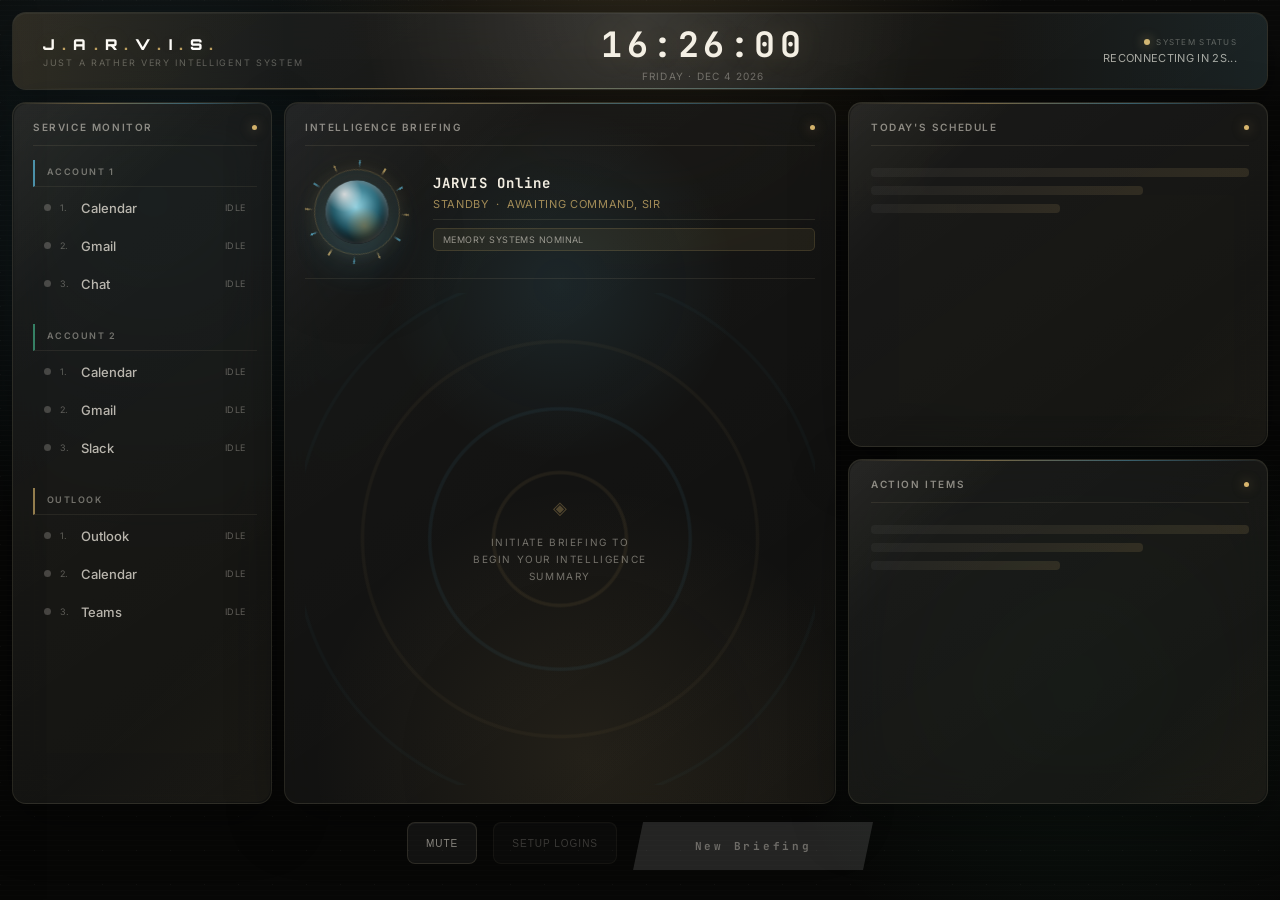
<file: frontend/index.html>
<!DOCTYPE html>
<html lang="en">
<head>
  <meta charset="UTF-8" />
  <meta name="viewport" content="width=device-width, initial-scale=1.0" />
  <title>J.A.R.V.I.S.</title>
  <link rel="icon" type="image/svg+xml" href="/favicon.svg">
  <link rel="manifest" href="/manifest.json">
  <link rel="stylesheet" href="styles.css?v=4" />
  <link rel="preconnect" href="https://fonts.googleapis.com" />
  <link rel="preconnect" href="https://fonts.gstatic.com" crossorigin />
  <link href="https://fonts.googleapis.com/css2?family=Inter:wght@300;400;500;600&family=Orbitron:wght@700;900&display=swap" rel="stylesheet" />
</head>
<body>

<canvas id="hex-canvas"></canvas>

<div id="app">

  <!-- Header -->
  <header id="header">
    <div>
      <div class="logo">J<span>.</span>A<span>.</span>R<span>.</span>V<span>.</span>I<span>.</span>S<span>.</span></div>
      <div class="logo-sub">Just a rather very intelligent system</div>
    </div>
    <div style="text-align:center">
      <div id="clock">--:--:--</div>
      <div id="date-display"></div>
    </div>
    <div style="text-align:right">
      <div class="sys-label"><span id="conn-indicator"></span>System Status</div>
      <div id="status-text">Initializing...</div>
    </div>
  </header>

  <!-- Left: service chips -->
  <div class="panel" id="panel-services">
    <div class="panel-title">Service Monitor</div>
    <div id="service-list"></div>
  </div>

  <!-- Center: orb + briefing -->
  <div class="panel" id="panel-main">
    <div id="radar-overlay"></div>
    <div class="panel-title">Intelligence Briefing</div>

    <div id="brief-top">
      <div id="arc-ring">
        <div class="orb-tick-ring"></div>
        <div class="orb-mid-ring"></div>
        <div class="orb-sphere"></div>
      </div>
      <div id="brief-readout">
        <div id="brief-readout-status">JARVIS Online</div>
        <div id="brief-readout-state">Standby &nbsp;·&nbsp; Awaiting command, sir</div>
        <div class="brief-readout-sep"></div>
        <div id="brief-ticker"></div>
      </div>
    </div>

    <div id="brief-stats">
      <div class="bstat"><div class="bstat-val" id="bstat-unread">—</div><div class="bstat-lbl">Unread</div></div>
      <div class="bstat bstat-red"><div class="bstat-val" id="bstat-critical">—</div><div class="bstat-lbl">Critical</div></div>
      <div class="bstat"><div class="bstat-val" id="bstat-events">—</div><div class="bstat-lbl">Events Today</div></div>
      <div class="bstat"><div class="bstat-val" id="bstat-brieftime">—</div><div class="bstat-lbl">Briefed At</div></div>
    </div>

    <div id="idle-viz">
      <div id="idle-hex-grid"></div>
      <div id="idle-sonar"></div>
      <div id="idle-cta">Initiate briefing to begin your intelligence summary</div>
    </div>

    <div id="briefing-output"></div>
    <div id="qa-section">
      <div id="qa-input-row">
        <input type="text" id="qa-input" placeholder="Ask a follow-up question, sir…" autocomplete="off" spellcheck="false" />
        <button id="qa-submit">Ask</button>
      </div>
      <div id="qa-output"></div>
    </div>
  </div>

  <!-- Top-right: calendar -->
  <div class="panel" id="panel-calendar">
    <div class="panel-title">Today's Schedule</div>
    <div id="calendar-list"><div class="skeleton-block"><div class="skeleton-line"></div><div class="skeleton-line"></div><div class="skeleton-line"></div></div></div>
  </div>

  <!-- Bottom-right: action items -->
  <div class="panel" id="panel-actions">
    <div class="panel-title">Action Items <span id="action-count"></span></div>
    <div id="action-list"><div class="skeleton-block"><div class="skeleton-line"></div><div class="skeleton-line"></div><div class="skeleton-line"></div></div></div>
  </div>

  <!-- Footer -->
  <footer id="footer">
    <button id="btn-mute">Mute</button>
    <button id="btn-setup">Setup Logins</button>
    <button id="btn-next" style="display:none">Logged In &mdash; Next</button>
    <button id="btn-brief">New Briefing</button>
  </footer>

</div>

<!-- Detail Drawer -->
<div id="detail-drawer">
  <div id="drawer-header">
    <span id="drawer-title">Details</span>
    <button id="drawer-close" onclick="document.getElementById('detail-drawer').classList.remove('open')">✕</button>
  </div>
  <div id="drawer-body"></div>
</div>
<div id="drawer-backdrop" onclick="document.getElementById('detail-drawer').classList.remove('open')"></div>

<!-- Live Notification Toast -->
<div id="notif-toast">
  <div id="notif-toast-top">
    <span id="notif-toast-label"></span>
    <span id="notif-toast-count"></span>
    <button id="notif-toast-close" onclick="document.getElementById('notif-toast').classList.remove('show')">✕</button>
  </div>
  <div id="notif-toast-body"></div>
  <div id="notif-toast-footer">
    <button onclick="openNotifDrawer()">View Details</button>
    <span id="notif-poll-indicator">● Live Monitoring</span>
  </div>
</div>

<!-- Action Item Detail Modal -->
<div id="action-modal" class="action-modal-overlay" onclick="closeActionModal(event)">
  <div class="action-modal-box">
    <div class="action-modal-header">
      <div class="action-modal-badges">
        <span id="modal-priority-badge" class="modal-badge"></span>
        <span id="modal-source-badge" class="modal-badge modal-badge-source"></span>
      </div>
      <button class="action-modal-close" onclick="closeActionModal()">✕</button>
    </div>
    <div id="modal-item-text" class="action-modal-item"></div>
    <div class="action-modal-section-label">Context</div>
    <div id="modal-from-row" class="action-modal-row" style="display:none">
      <span class="action-modal-row-label">From</span>
      <span id="modal-from" class="action-modal-row-value"></span>
    </div>
    <div id="modal-subject-row" class="action-modal-row" style="display:none">
      <span class="action-modal-row-label">Subject</span>
      <span id="modal-subject" class="action-modal-row-value"></span>
    </div>
    <div id="modal-detail" class="action-modal-detail"></div>
    <div class="action-modal-footer">
      <button class="modal-btn-speak" onclick="speakModalContent()">&#9654; Speak</button>
    </div>
  </div>
</div>

<!-- Command Palette -->
<div id="cmd-overlay" onclick="closePalette()">
  <div id="cmd-palette" onclick="event.stopPropagation()">
    <div id="cmd-search-row">
      <i class="ti ti-search" id="cmd-icon" aria-hidden="true"></i>
      <input type="text" id="cmd-input" placeholder="Type a command…" autocomplete="off" spellcheck="false" />
      <span id="cmd-hint">ESC</span>
    </div>
    <div id="cmd-list"></div>
    <div id="cmd-footer">⌘K to open &nbsp;·&nbsp; ↑↓ navigate &nbsp;·&nbsp; ↵ select</div>
  </div>
</div>

<script src="https://cdnjs.cloudflare.com/ajax/libs/gsap/3.12.5/gsap.min.js"></script>
<script src="app.js?v=6"></script>
</body>
</html>
</file>
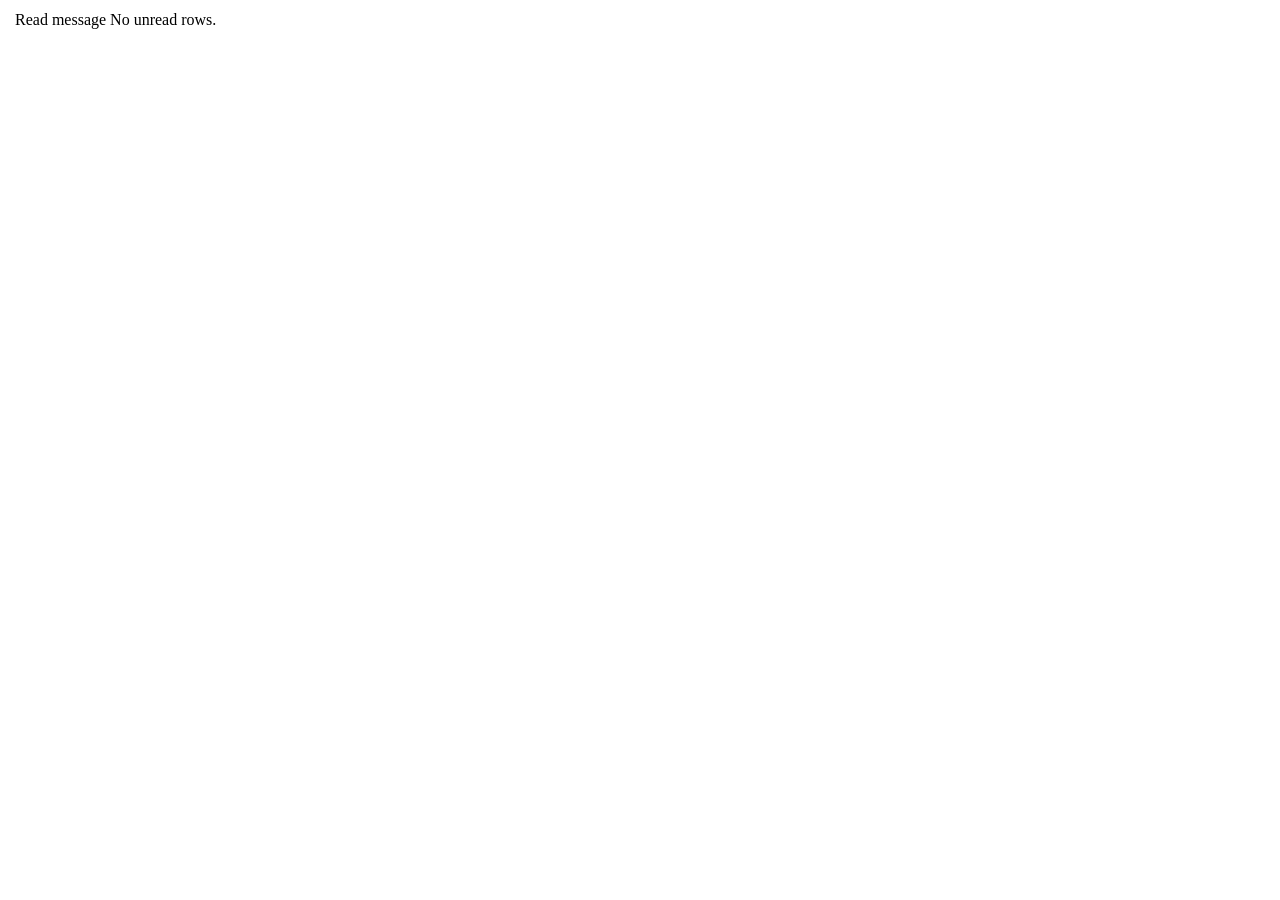
<file: tests/fixtures/gmail_mail_empty.html>
<!doctype html>
<html>
<body>
  <table>
    <tr class="zA">
      <td class="yX xY"><span email="read@example.test" name="Read Person"></span></td>
      <td class="y6"><span>Read message</span></td>
      <td class="y2">No unread rows.</td>
    </tr>
  </table>
</body>
</html>
</file>
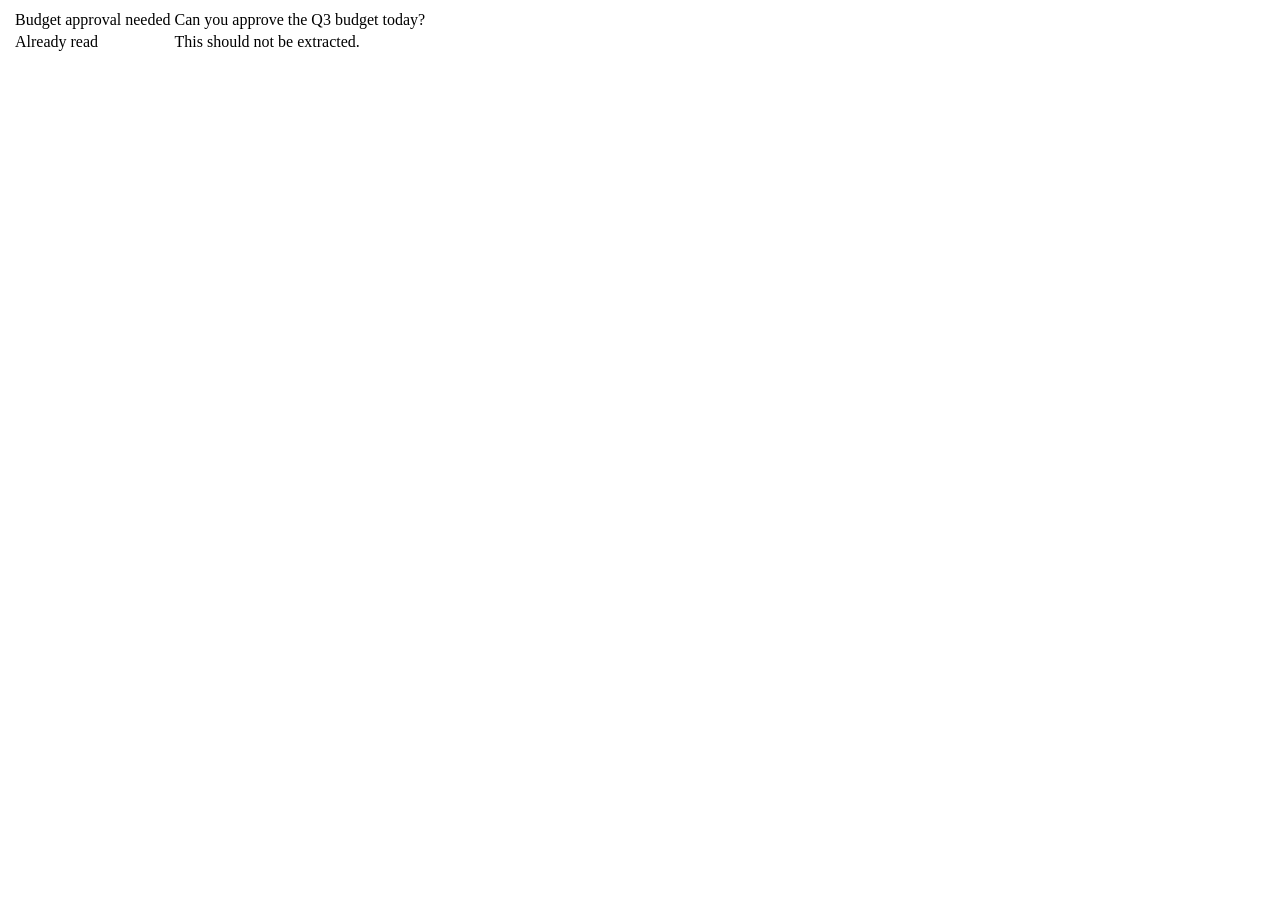
<file: tests/fixtures/gmail_mail_unread.html>
<!doctype html>
<html>
<body>
  <table>
    <tr class="zA zE">
      <td class="yX xY"><span email="sam@example.test" name="Sam Rao" title="Sam Rao"></span></td>
      <td class="y6"><span>Budget approval needed</span></td>
      <td class="y2">Can you approve the Q3 budget today?</td>
    </tr>
    <tr class="zA">
      <td class="yX xY"><span email="read@example.test" name="Read Person" title="Read Person"></span></td>
      <td class="y6"><span>Already read</span></td>
      <td class="y2">This should not be extracted.</td>
    </tr>
  </table>
</body>
</html>
</file>
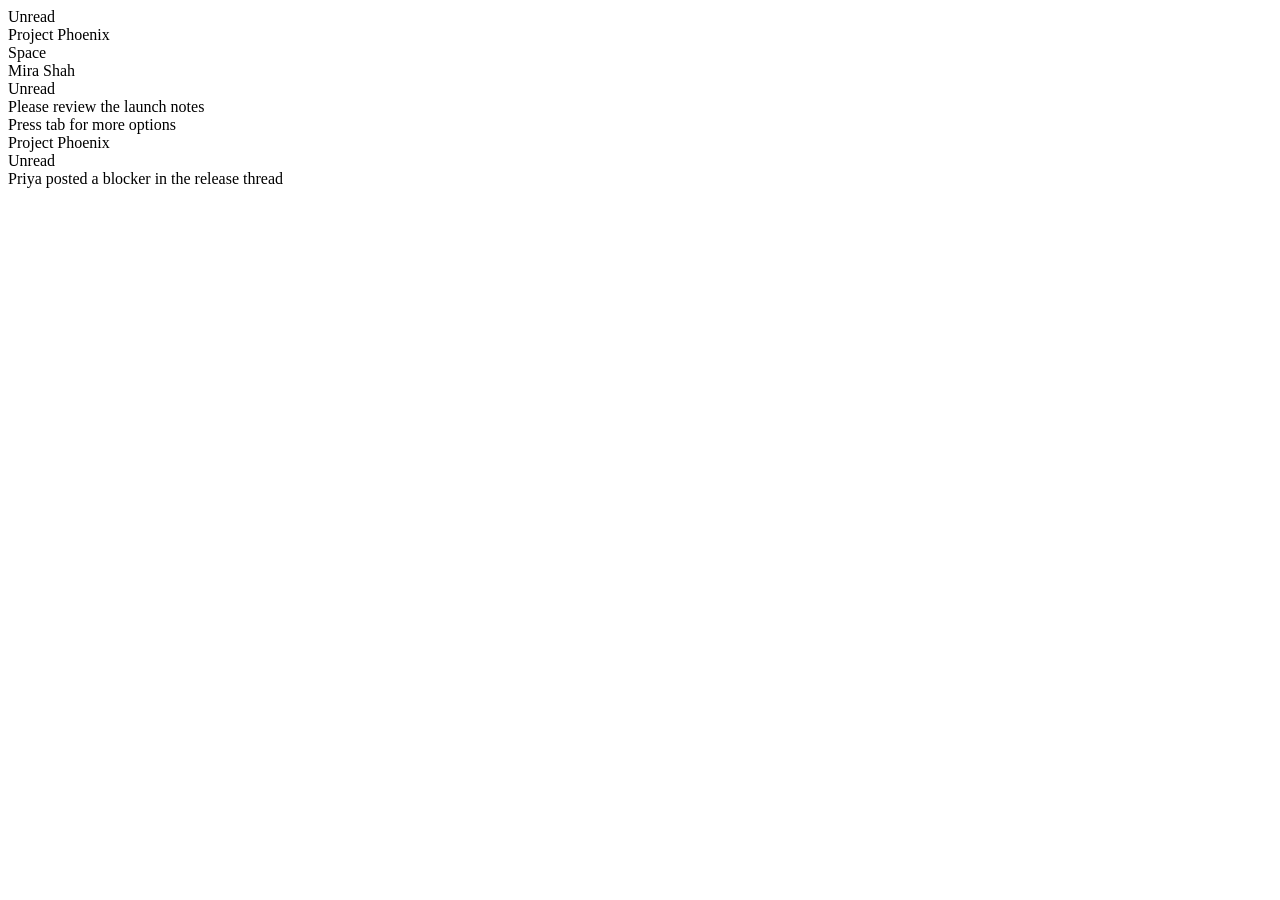
<file: tests/fixtures/google_chat_unread.html>
<!doctype html>
<html>
<body>
  <div role="listitem">
    <div>Unread</div>
    <div>Project Phoenix</div>
    <div>Space</div>
  </div>
  <div role="listitem">
    <div>Mira Shah</div>
    <div>Unread</div>
    <div>Please review the launch notes</div>
    <div>Press tab for more options</div>
  </div>
  <div role="listitem">
    <div>Project Phoenix</div>
    <div>Unread</div>
    <div>Priya posted a blocker in the release thread</div>
  </div>
</body>
</html>
</file>
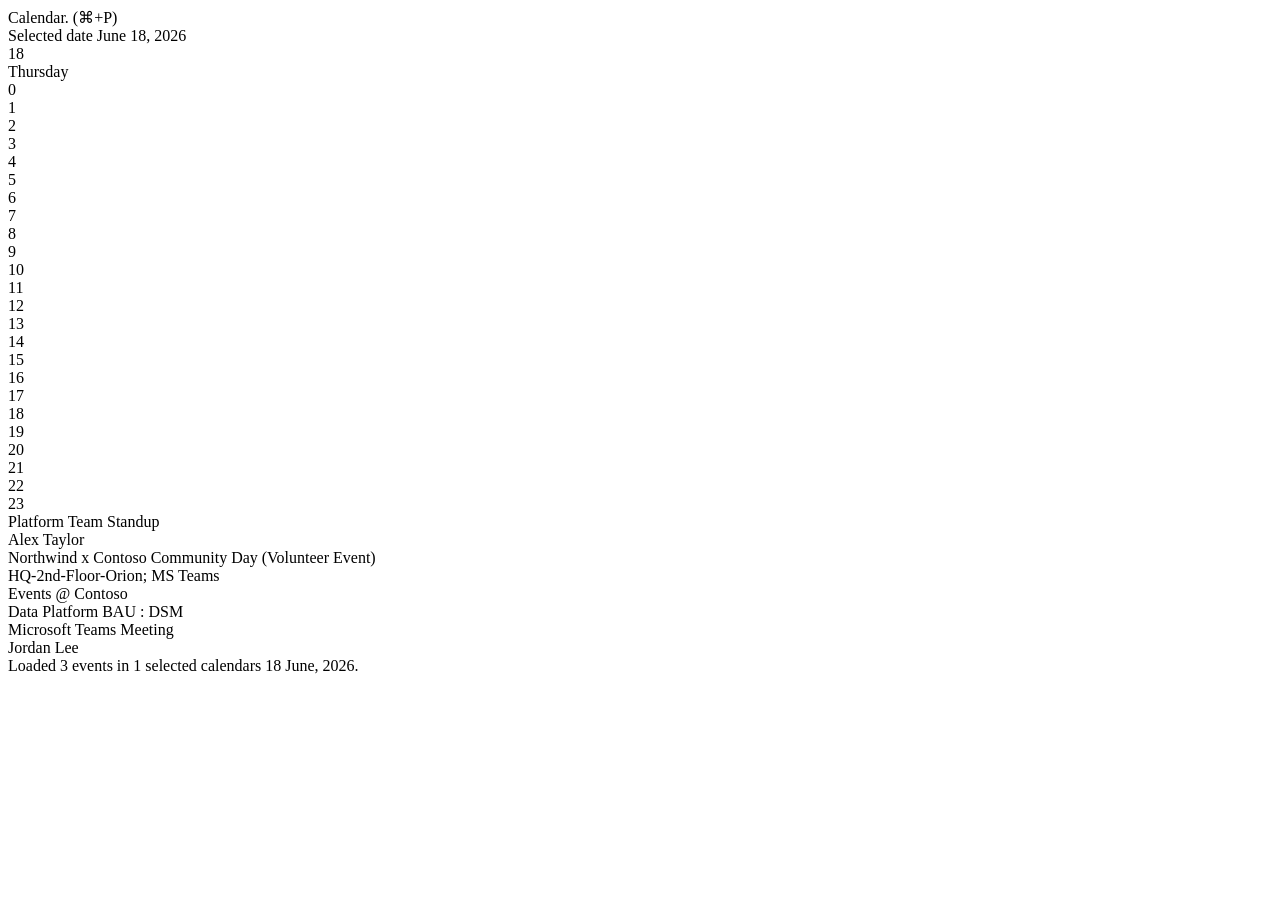
<file: tests/fixtures/outlook_calendar_body_text.html>
<!doctype html>
<html>
  <body>
    <main role="main">
      <div>Calendar. (⌘+P)</div>
      <div>Selected date June 18, 2026</div>
      <div>18</div>
      <div>Thursday</div>
      <div>0</div>
      <div>1</div>
      <div>2</div>
      <div>3</div>
      <div>4</div>
      <div>5</div>
      <div>6</div>
      <div>7</div>
      <div>8</div>
      <div>9</div>
      <div>10</div>
      <div>11</div>
      <div>12</div>
      <div>13</div>
      <div>14</div>
      <div>15</div>
      <div>16</div>
      <div>17</div>
      <div>18</div>
      <div>19</div>
      <div>20</div>
      <div>21</div>
      <div>22</div>
      <div>23</div>
      <div>Platform Team Standup</div>
      <div>Alex Taylor</div>
      <div>Northwind x Contoso Community Day (Volunteer Event)</div>
      <div>HQ-2nd-Floor-Orion; MS Teams</div>
      <div>Events @ Contoso</div>
      <div>Data Platform BAU : DSM</div>
      <div>Microsoft Teams Meeting</div>
      <div>Jordan Lee</div>
      <div>Loaded 3 events in 1 selected calendars 18 June, 2026.</div>
    </main>
  </body>
</html>
</file>
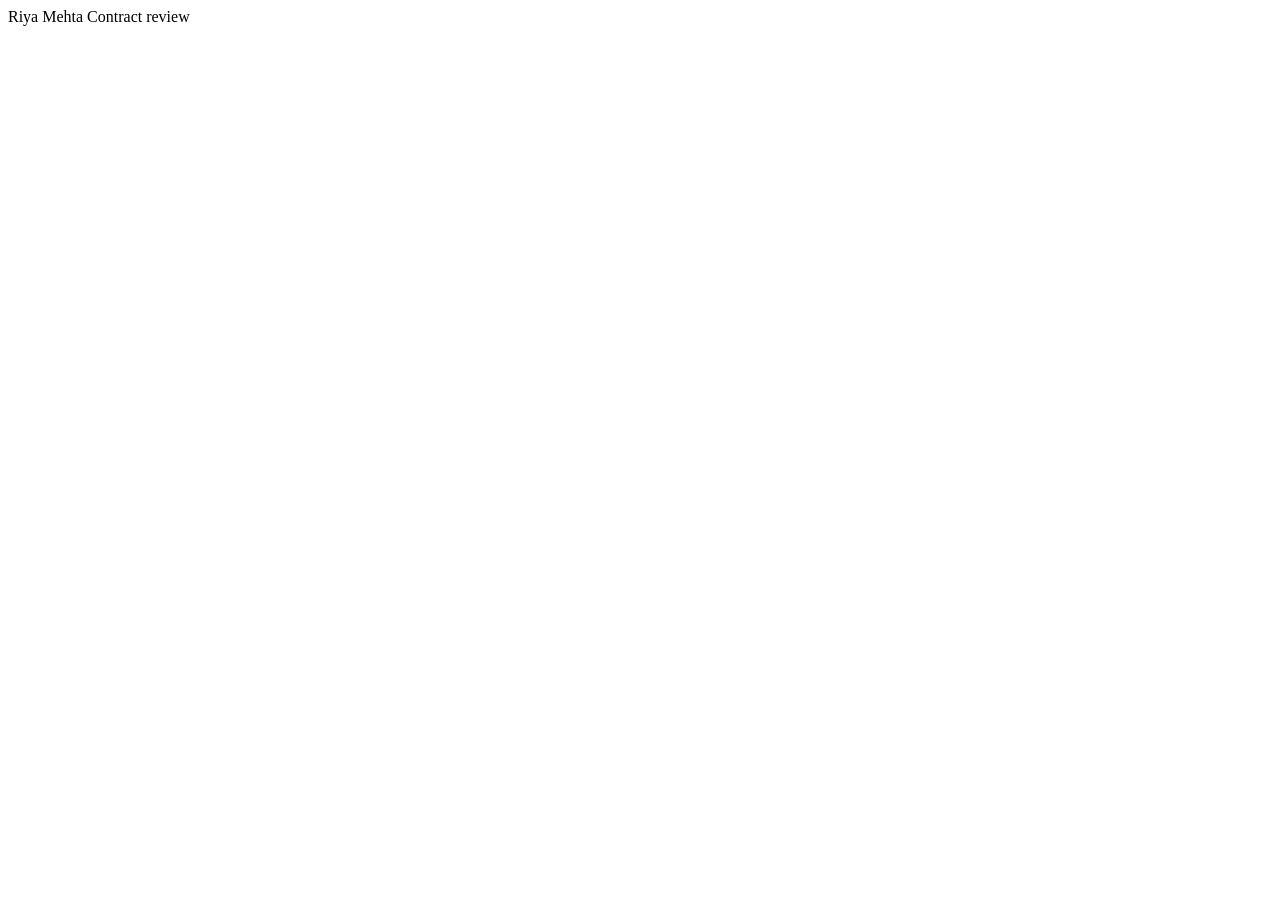
<file: tests/fixtures/outlook_mail_unread.html>
<!doctype html>
<html>
<body>
  <div role="option" aria-label="Unread, Riya Mehta; Contract review; Please review the redlines before 3 PM; 10:14 AM">
    <span>Riya Mehta</span>
    <span>Contract review</span>
  </div>
  <div role="option" aria-label="Read, Archive Bot; Weekly digest; No action needed; 9:00 AM"></div>
</body>
</html>
</file>
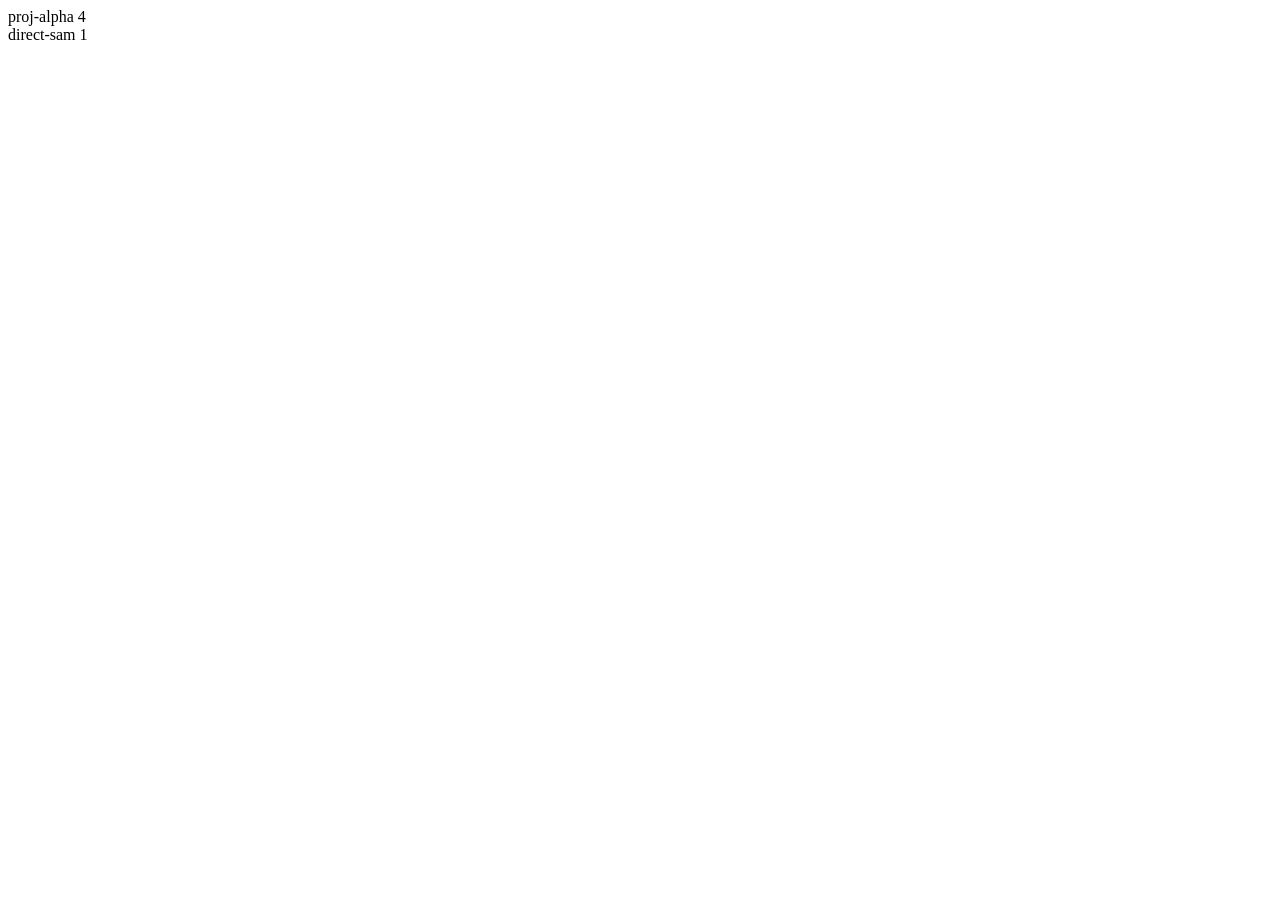
<file: tests/fixtures/slack_unread.html>
<!doctype html>
<html>
<body>
  <div class="p-channel_sidebar__channel--unread">
    <span class="p-channel_sidebar__name">proj-alpha</span>
    <span class="p-channel_sidebar__badge">4</span>
  </div>
  <div class="p-channel_sidebar__channel--unread">
    <span class="p-channel_sidebar__name">direct-sam</span>
    <span class="c-mention_badge">1</span>
  </div>
</body>
</html>
</file>
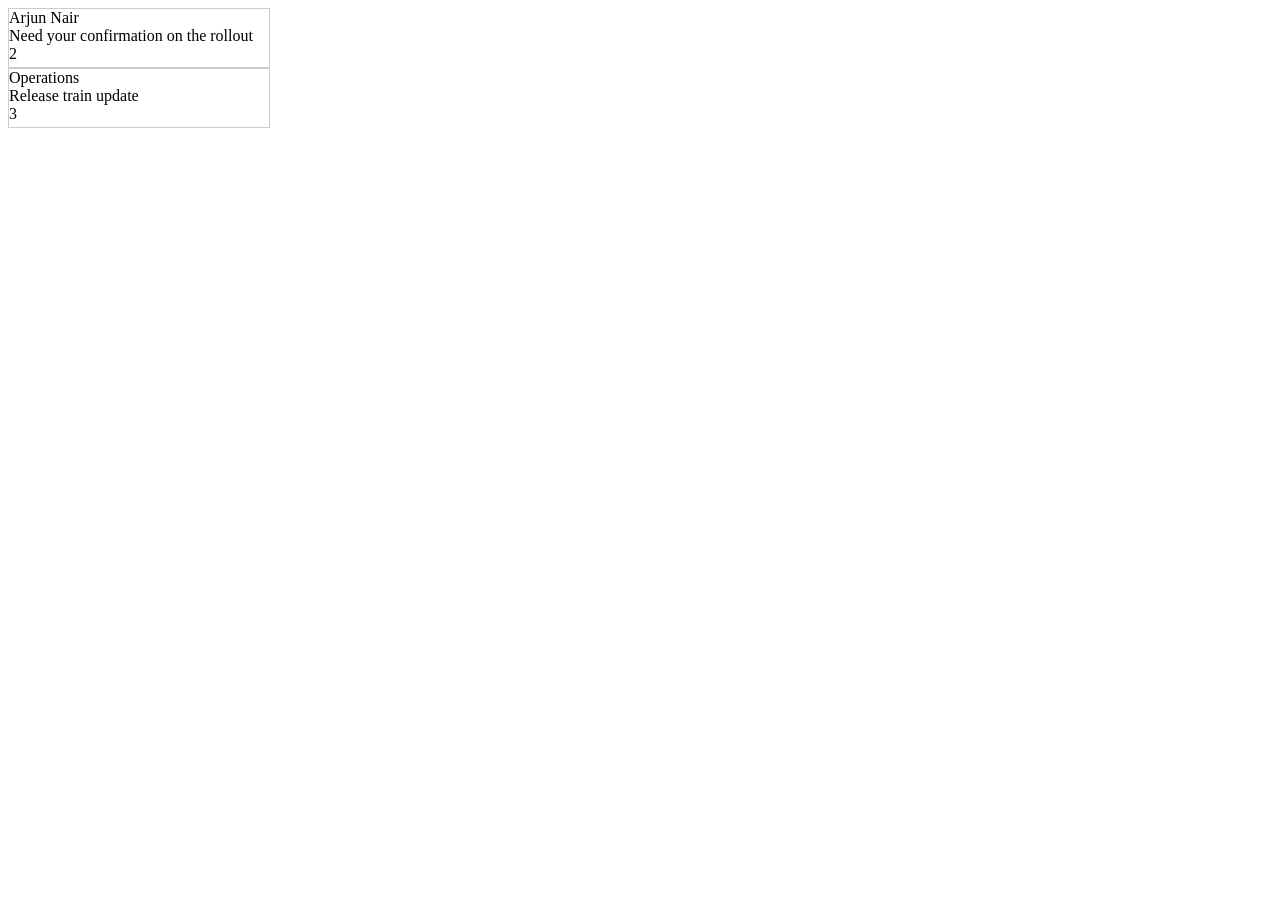
<file: tests/fixtures/teams_unread.html>
<!doctype html>
<html>
<head>
  <style>
    .chat-row { width: 260px; height: 58px; border: 1px solid #ccc; }
    .badge { width: 20px; height: 20px; display: inline-block; }
  </style>
</head>
<body>
  <div class="chat-row" aria-label="Unread chat with Arjun Nair">
    <div>Arjun Nair</div>
    <div>Need your confirmation on the rollout</div>
    <div>2</div>
  </div>
  <div class="chat-row">
    <div>Operations</div>
    <div>Release train update</div>
    <span class="badge">3</span>
  </div>
</body>
</html>
</file>
<file: frontend/styles.css>
@import url('https://fonts.googleapis.com/css2?family=Space+Grotesk:wght@300;400;500;600&family=JetBrains+Mono:wght@400;700&display=swap');

*, *::before, *::after { box-sizing: border-box; margin: 0; padding: 0; }

:root {
  --bg:        #f0ebe0;
  --panel:     #faf6ee;
  --panel-2:   #f4eedd;
  --sh:        0 1px 3px rgba(26,15,8,0.06), 0 2px 8px rgba(26,15,8,0.04);
  --sh-lg:     0 4px 20px rgba(26,15,8,0.10), 0 2px 8px rgba(26,15,8,0.06);
  --border:    rgba(26,15,8,0.08);
  --border-hi: rgba(26,15,8,0.20);
  --navy:      #1a0f08;
  --blue:      #2455c4;
  --blue-hi:   #3d6bdf;
  --blue-dim:  rgba(36,85,196,0.12);
  --gold:      #9a6c1e;
  --gold-bg:   rgba(154,108,30,0.08);
  --emerald:   #047857;
  --em-bg:     rgba(4,120,87,0.08);
  --red:       #dc2626;
  --red-bg:    rgba(220,38,38,0.06);
  --text:      #2a1a0a;
  --text-2:    #5a4838;
  --text-3:    #9a8870;
  --r:         10px;
}

html, body {
  height: 100%; background: var(--bg);
  color: var(--text);
  font-family: 'Space Grotesk', sans-serif;
  font-size: 14px; overflow: hidden;
}

/* Background: subtle grid + blue wash */
body::before {
  content: ''; position: fixed; inset: 0; pointer-events: none; z-index: 0;
  background-image:
    linear-gradient(rgba(154,108,30,0.018) 1px, transparent 1px),
    linear-gradient(90deg, rgba(154,108,30,0.018) 1px, transparent 1px),
    radial-gradient(ellipse 75% 55% at 50% 0%, rgba(255,250,240,0.88) 0%, transparent 72%);
  background-size: 48px 48px, 48px 48px, 100% 100%;
}

#hex-canvas { display: none; }

/* ── Layout ───────────────────────────────────── */
#app {
  position: relative; z-index: 2;
  display: grid;
  grid-template-columns: 240px 1fr 348px;
  grid-template-rows: 58px 1fr 1fr 54px;
  height: 100vh; gap: 8px; padding: 8px;
}
#header         { grid-column: 1 / -1; grid-row: 1; }
#panel-services { grid-column: 1;      grid-row: 2 / 4; }
#panel-main     { grid-column: 2;      grid-row: 2 / 4; }
#panel-calendar { grid-column: 3;      grid-row: 2; }
#panel-actions  { grid-column: 3;      grid-row: 3; }
#footer         { grid-column: 1 / -1; grid-row: 4; }

/* ── Header — dark navy bar ───────────────────── */
#header {
  background: var(--navy);
  border-radius: var(--r);
  box-shadow: var(--sh), 0 1px 0 rgba(37,99,235,0.18);
  display: flex; align-items: center; justify-content: space-between;
  padding: 0 22px; position: relative; overflow: hidden;
}
/* Subtle blue underline accent on header */
#header::after {
  content: ''; position: absolute; bottom: 0; left: 20%; right: 20%; height: 1px;
  background: linear-gradient(90deg, transparent, rgba(36,85,196,0.22) 50%, transparent);
  pointer-events: none;
}
.logo {
  font-family: 'JetBrains Mono', monospace; font-size: 15px; font-weight: 900;
  letter-spacing: 5px; color: #ffffff;
}
.logo span { color: rgba(196,158,72,0.65); }
.logo-sub { font-size: 9px; letter-spacing: 0.16em; color: rgba(255,255,255,0.25); margin-top: 3px; text-transform: uppercase; }
#clock { font-family: 'JetBrains Mono', monospace; font-size: 28px; font-weight: 700; color: #ffffff; letter-spacing: 3px; }
#date-display { font-size: 10px; color: rgba(255,255,255,0.35); letter-spacing: 0.08em; text-align: center; margin-top: 2px; text-transform: uppercase; }
.sys-label { font-size: 8px; letter-spacing: 0.14em; color: rgba(255,255,255,0.25); text-align: right; text-transform: uppercase; }
#status-text { font-size: 11px; letter-spacing: 0.03em; color: rgba(255,255,255,0.65); margin-top: 4px; text-align: right; }
#conn-indicator { width: 6px; height: 6px; border-radius: 50%; background: var(--red); display: inline-block; margin-right: 6px; transition: background 0.3s; }
#conn-indicator.connected { background: #4ade80; box-shadow: 0 0 8px rgba(74,222,128,0.6); }

/* ── Panel base ───────────────────────────────── */
.panel {
  background: var(--panel);
  border-radius: var(--r); padding: 14px 16px;
  box-shadow: var(--sh);
  display: flex; flex-direction: column;
  position: relative; overflow: hidden;
}
/* Blue accent line at top of each panel — the "intelligence" signature */
.panel::before {
  content: ''; position: absolute; top: 0; left: 0; right: 0; height: 2px;
  background: linear-gradient(90deg, transparent, rgba(36,85,196,0.2) 20%, rgba(36,85,196,0.2) 80%, transparent);
  pointer-events: none; z-index: 1;
}
.panel-title {
  font-size: 9px; font-weight: 600; letter-spacing: 0.14em;
  text-transform: uppercase; color: var(--text-3);
  margin-bottom: 12px; padding-bottom: 9px;
  border-bottom: 1px solid var(--border); flex-shrink: 0;
  display: flex; align-items: center; justify-content: space-between;
}
/* Live pulse dot on panel titles */
.panel-title::after {
  content: ''; width: 5px; height: 5px; border-radius: 50%;
  background: rgba(36,85,196,0.28);
  animation: panel-pulse 2.8s ease-in-out infinite;
}
@keyframes panel-pulse { 0%,100%{opacity:0.25;transform:scale(1)} 50%{opacity:0.9;transform:scale(1.2)} }

/* ── Service Monitor ──────────────────────────── */
#panel-services { overflow-y: auto; }
.account-group { margin-bottom: 18px; }
.account-group-header {
  font-size: 9px; font-weight: 600; letter-spacing: 0.12em;
  text-transform: uppercase; color: var(--text-3);
  padding: 5px 6px 7px 10px; margin-bottom: 2px;
  border-bottom: 1px solid var(--border);
  border-left: 2px solid transparent;
}
/* Distinct color signatures per account slot */
.account-group:nth-child(1) .account-group-header { border-left-color: rgba(36,85,196,0.45); }
.account-group:nth-child(2) .account-group-header { border-left-color: rgba(4,120,87,0.45); }
.account-group:nth-child(3) .account-group-header { border-left-color: rgba(180,83,9,0.45); }
.account-group:nth-child(4) .account-group-header { border-left-color: rgba(109,40,217,0.45); }
.account-service-row {
  display: flex; align-items: center; gap: 9px;
  padding: 7px 8px; margin-bottom: 1px;
  border-radius: 6px; cursor: pointer; transition: background 0.15s;
}
.account-service-row:hover { background: var(--panel-2); }

.dot {
  width: 6px; height: 6px; border-radius: 50%;
  background: #cbd5e1; flex-shrink: 0; transition: all 0.3s;
}
@keyframes dot-pulse { 0%,100%{opacity:1;transform:scale(1)} 50%{opacity:0.3;transform:scale(0.6)} }
.account-service-row.scanning .dot { background: var(--gold); box-shadow: 0 0 5px rgba(180,83,9,0.4); animation: dot-pulse 0.75s ease-in-out infinite; }
.account-service-row.done    .dot { background: var(--emerald); box-shadow: 0 0 5px rgba(4,120,87,0.3); }
.account-service-row.error   .dot { background: var(--red); }
.account-service-row.stale   .dot { background: var(--gold); box-shadow: 0 0 5px rgba(154,108,30,0.35); }

.service-row-num   { font-size: 9px; color: var(--text-3); flex-shrink: 0; width: 12px; }
.service-row-label { flex: 1; font-size: 12px; font-weight: 400; color: var(--text-2); }
.account-service-row.scanning .service-row-label { color: var(--gold); }
.account-service-row.done    .service-row-label  { color: var(--text-2); }
.account-service-row.error   .service-row-label  { color: var(--red); }
.account-service-row.stale   .service-row-label  { color: var(--gold); }

.service-row-state { font-size: 9px; color: var(--text-3); letter-spacing: 0.06em; text-transform: uppercase; flex-shrink: 0; }
.account-service-row.scanning .service-row-state { color: var(--gold); }
.account-service-row.done    .service-row-state  { color: var(--emerald); }
.account-service-row.error   .service-row-state  { color: var(--red); }
.account-service-row.stale   .service-row-state  { color: var(--gold); }

.chip-stale {
  display: none; font-size: 8px; font-weight: 700; letter-spacing: 0.06em;
  color: var(--gold); border: 1px solid rgba(154,108,30,0.25);
  background: var(--gold-bg); padding: 1px 4px; border-radius: 3px;
}
.account-service-row.stale .chip-stale { display: inline-block; }

.chip-retry, .chip-relogin {
  display: none; font-size: 9px; font-weight: 500; letter-spacing: 0.05em;
  padding: 2px 7px; cursor: pointer; border-radius: 4px; flex-shrink: 0; transition: all 0.15s;
}
.chip-retry  { background: var(--red-bg); border: 1px solid rgba(220,38,38,0.3); color: var(--red); }
.chip-relogin{ background: var(--panel-2); border: 1px solid var(--border-hi); color: var(--text-3); }
.chip-retry:hover   { background: rgba(220,38,38,0.12); }
.chip-relogin:hover { background: var(--bg); color: var(--text-2); }
.account-service-row.error .chip-retry { display: inline-block; }
.account-service-row.done  .chip-relogin { display: inline-block; opacity: 0.22; }

/* ── Center panel ─────────────────────────────── */
#panel-main { overflow: hidden; }

#brief-top {
  display: flex; align-items: center; gap: 20px;
  padding-bottom: 14px; border-bottom: 1px solid var(--border);
  margin-bottom: 14px; flex-shrink: 0;
}

/* ── Orb — multi-ring AI core ─────────────────── */
#arc-ring { width: 96px; height: 96px; flex-shrink: 0; position: relative; }
#arc-ring svg, #arc-ring .core, #arc-ring .inner-ring { display: none; }

/* Outer tick ring — 12 compass ticks, only visible in outer band via mask */
.orb-tick-ring {
  position: absolute; inset: 0; border-radius: 50%;
  background: conic-gradient(
    rgba(36,85,196,0.55) 0deg 3deg,   transparent 3deg 30deg,
    rgba(36,85,196,0.55) 30deg 33deg, transparent 33deg 60deg,
    rgba(36,85,196,0.55) 60deg 63deg, transparent 63deg 90deg,
    rgba(36,85,196,0.55) 90deg 93deg, transparent 93deg 120deg,
    rgba(36,85,196,0.55) 120deg 123deg, transparent 123deg 150deg,
    rgba(36,85,196,0.55) 150deg 153deg, transparent 153deg 180deg,
    rgba(36,85,196,0.55) 180deg 183deg, transparent 183deg 210deg,
    rgba(36,85,196,0.55) 210deg 213deg, transparent 213deg 240deg,
    rgba(36,85,196,0.55) 240deg 243deg, transparent 243deg 270deg,
    rgba(36,85,196,0.55) 270deg 273deg, transparent 273deg 300deg,
    rgba(36,85,196,0.55) 300deg 303deg, transparent 303deg 330deg,
    rgba(36,85,196,0.55) 330deg 333deg, transparent 333deg 360deg
  );
  /* Mask: hide inner zone (covered by sphere), show outer ring */
  mask-image: radial-gradient(circle, transparent 60%, black 67%);
  -webkit-mask-image: radial-gradient(circle, transparent 60%, black 67%);
  /* rotation handled by GSAP */
}

/* Middle ring — subtle, counter-rotates for depth */
.orb-mid-ring {
  position: absolute; inset: 10px; border-radius: 50%;
  border: 1px solid rgba(36,85,196,0.22);
  /* rotation handled by GSAP */
}

/* Inner glass sphere — specular highlight at top-left gives a 3D glass bead look */
.orb-sphere {
  position: absolute; inset: 20px; border-radius: 50%;
  background:
    radial-gradient(circle at 30% 24%, rgba(255,255,255,0.95) 0%, transparent 32%),
    radial-gradient(circle at 38% 32%, #93c5fd, #2455c4 44%, #1a3a7a);
  box-shadow:
    0 8px 28px rgba(36,85,196,0.38),
    0 2px 8px rgba(36,85,196,0.18),
    inset 0 2px 6px rgba(255,255,255,0.35);
  transition: box-shadow 0.45s ease;
  /* breathe handled by GSAP */
}

@keyframes ring-spin { to { transform: rotate(360deg); } }
@keyframes sphere-breathe {
  0%,100% { opacity: 0.85; transform: scale(1); }
  50%     { opacity: 1;    transform: scale(1.06); }
}

/* Scanning state — amber, faster */
#panel-main.scanning .orb-tick-ring {
  background: conic-gradient(
    rgba(217,119,6,0.65) 0deg 3deg,   transparent 3deg 30deg,
    rgba(217,119,6,0.65) 30deg 33deg, transparent 33deg 60deg,
    rgba(217,119,6,0.65) 60deg 63deg, transparent 63deg 90deg,
    rgba(217,119,6,0.65) 90deg 93deg, transparent 93deg 120deg,
    rgba(217,119,6,0.65) 120deg 123deg, transparent 123deg 150deg,
    rgba(217,119,6,0.65) 150deg 153deg, transparent 153deg 180deg,
    rgba(217,119,6,0.65) 180deg 183deg, transparent 183deg 210deg,
    rgba(217,119,6,0.65) 210deg 213deg, transparent 213deg 240deg,
    rgba(217,119,6,0.65) 240deg 243deg, transparent 243deg 270deg,
    rgba(217,119,6,0.65) 270deg 273deg, transparent 273deg 300deg,
    rgba(217,119,6,0.65) 300deg 303deg, transparent 303deg 330deg,
    rgba(217,119,6,0.65) 330deg 333deg, transparent 333deg 360deg
  );
  /* speed-up handled by GSAP timeScale */
}
#panel-main.scanning .orb-mid-ring {
  border-color: rgba(217,119,6,0.28);
}
#panel-main.scanning .orb-sphere {
  background:
    radial-gradient(circle at 30% 24%, rgba(255,255,255,0.9) 0%, transparent 32%),
    radial-gradient(circle at 38% 32%, #fde68a, #d97706 44%, #78350f);
  box-shadow:
    0 8px 28px rgba(217,119,6,0.38),
    0 2px 8px rgba(217,119,6,0.18);
}

#radar-overlay { display: none; }

#brief-readout { flex: 1; display: flex; flex-direction: column; gap: 5px; min-width: 0; }
#brief-readout-status {
  font-family: 'JetBrains Mono', monospace; font-size: 13px; font-weight: 700;
  color: var(--navy); letter-spacing: 0.04em;
}
#brief-readout-state  { font-size: 11px; color: var(--text-3); letter-spacing: 0.03em; }
.brief-readout-sep    { height: 1px; background: var(--border); margin: 3px 0; }
#brief-ticker {
  font-size: 9px; color: var(--text-3); letter-spacing: 0.05em;
  white-space: nowrap; overflow: hidden; text-overflow: ellipsis;
  background: var(--panel-2); border: 1px solid var(--border);
  border-radius: 3px; padding: 2px 7px; display: inline-block; max-width: 100%;
}

/* Stats bar */
#brief-stats {
  display: none; flex-direction: row;
  border: 1px solid var(--border); border-radius: 8px;
  margin-bottom: 14px; flex-shrink: 0; overflow: hidden;
  box-shadow: 0 1px 3px rgba(15,23,42,0.04);
}
#panel-main.briefed #brief-stats { display: flex; }
.bstat {
  flex: 1; padding: 10px 14px; text-align: center;
  border-right: 1px solid var(--border); background: var(--panel-2);
  position: relative;
}
.bstat:last-child { border-right: none; }
/* Top accent per stat */
.bstat::before {
  content: ''; position: absolute; top: 0; left: 15%; right: 15%; height: 1px;
  background: rgba(36,85,196,0.15);
}
.bstat-val {
  font-family: 'JetBrains Mono', monospace; font-size: 24px; font-weight: 700;
  color: var(--navy); line-height: 1; margin-bottom: 5px;
  font-variant-numeric: tabular-nums;
}
.bstat-red .bstat-val { color: var(--red); }
.bstat-lbl { font-size: 8px; font-weight: 600; letter-spacing: 0.13em; color: var(--text-3); text-transform: uppercase; }

/* ── Idle — radar viz ─────────────────────────── */
#idle-viz {
  flex: 1; display: flex; flex-direction: column;
  align-items: center; justify-content: center;
  overflow: hidden; position: relative;
}
#panel-main.briefing #idle-viz,
#panel-main.briefed  #idle-viz { display: none; }

/* Concentric ring radar background */
#idle-hex-grid {
  position: absolute; inset: 0;
  background-image:
    radial-gradient(circle, transparent 19%, rgba(36,85,196,0.055) 19.5%, rgba(36,85,196,0.055) 20.5%, transparent 21%),
    radial-gradient(circle, transparent 37%, rgba(36,85,196,0.045) 37.5%, rgba(36,85,196,0.045) 38.5%, transparent 39%),
    radial-gradient(circle, transparent 55%, rgba(36,85,196,0.035) 55.5%, rgba(36,85,196,0.035) 56.5%, transparent 57%),
    radial-gradient(circle, transparent 73%, rgba(36,85,196,0.025) 73.5%, rgba(36,85,196,0.025) 74.5%, transparent 75%),
    radial-gradient(circle, transparent 90%, rgba(36,85,196,0.018) 90.5%, rgba(36,85,196,0.018) 91.5%, transparent 92%);
  background-size: 100% 100%;
  /* opacity breathe handled by GSAP */
}
@keyframes radar-breathe { 0%,100%{opacity:0.55} 50%{opacity:1} }
.hex-cell { display: none; }

/* Sonar pulse — two expanding rings that alternate */
#idle-sonar {
  position: absolute; top: 50%; left: 50%;
  width: 0; height: 0; pointer-events: none;
}
#idle-sonar::before, #idle-sonar::after {
  content: '';
  position: absolute;
  width: 36px; height: 36px; border-radius: 50%;
  border: 1px solid rgba(36,85,196,0.42);
  top: 50%; left: 50%;
  transform: translate(-50%, -50%) scale(1);
  opacity: 0;
  animation: sonar-expand 3.8s ease-out infinite;
}
#idle-sonar::after { animation-delay: 1.9s; }
@keyframes sonar-expand {
  0%   { transform: translate(-50%, -50%) scale(0.4); opacity: 0.9; }
  80%  { opacity: 0; }
  100% { transform: translate(-50%, -50%) scale(6.5); opacity: 0; }
}

/* CTA text with AI icon above */
#idle-cta {
  position: relative; z-index: 2;
  font-size: 10px; font-weight: 400; letter-spacing: 0.14em; text-transform: uppercase;
  color: var(--text-3); text-align: center; max-width: 180px; line-height: 1.7;
  animation: fade-blink 4s ease-in-out infinite;
}
#idle-cta::before {
  content: '◈'; display: block; font-size: 18px; letter-spacing: 0;
  color: rgba(36,85,196,0.22); margin-bottom: 10px;
  animation: fade-blink 4s ease-in-out infinite reverse;
}
@keyframes fade-blink { 0%,100%{opacity:0.3} 50%{opacity:0.75} }

/* Briefing output */
#briefing-output {
  display: none; flex: 1; min-height: 0; overflow-y: auto;
  font-size: 15px; font-weight: 400; line-height: 1.92;
  color: var(--text); padding-right: 8px;
  border-left: 2px solid rgba(36,85,196,0.1); padding-left: 14px;
  margin-left: 2px;
}
#panel-main.briefing #briefing-output,
#panel-main.briefed  #briefing-output { display: block; }

.cursor-blink {
  display: inline-block; width: 2px; height: 1em;
  background: var(--blue); vertical-align: middle;
  animation: blink 1s step-end infinite;
}
@keyframes blink { 0%,100%{opacity:1} 50%{opacity:0} }
.brief-para { margin-bottom: 0.65em; }
.brief-para .word { display: inline; }

/* ── Calendar ─────────────────────────────────── */
#panel-calendar { overflow-y: auto; }

.event-card {
  padding: 9px 12px; margin-bottom: 6px; border-radius: 7px;
  background: var(--panel-2); border: 1px solid var(--border);
  border-left: 3px solid rgba(36,85,196,0.35);
  cursor: pointer; transition: border-color 0.18s, box-shadow 0.18s;
}
.event-card:hover { border-color: var(--border-hi); box-shadow: 0 2px 8px rgba(15,23,42,0.07); }
.event-card.status-ongoing {
  border-left-color: var(--emerald); background: var(--em-bg);
}
.event-card.status-concluded {
  opacity: 0.42; border-left-color: #cbd5e1;
}
.event-card.status-allday { border-left-color: rgba(36,85,196,0.2); }

.event-time {
  font-size: 10px; font-weight: 600; color: var(--gold);
  letter-spacing: 0.03em; margin-bottom: 3px;
}
.event-card.status-ongoing .event-time { color: var(--emerald); }
.event-card.status-concluded .event-time { color: var(--text-3); }
.event-status-badge { font-size: 9px; margin-left: 6px; opacity: 0.65; font-weight: 400; }
.event-title  { font-size: 12px; font-weight: 500; color: var(--text); }
.event-source { font-size: 9px; color: var(--text-3); margin-top: 2px; }

/* ── Action Items ─────────────────────────────── */
#panel-actions { overflow-y: auto; }
#action-count  { color: var(--text-3); font-size: 9px; margin-left: 4px; }

.action-card {
  padding: 11px 13px; margin-bottom: 6px; border-radius: 7px;
  background: var(--panel-2); border: 1px solid var(--border);
  border-left: 3px solid transparent; cursor: pointer; transition: all 0.15s;
}
.action-card:hover { border-color: var(--border-hi); box-shadow: 0 2px 8px rgba(15,23,42,0.07); }
.action-card.action-critical  { border-left-color: var(--red);  background: var(--red-bg); }
.action-card.action-important { border-left-color: var(--gold); background: var(--gold-bg); }
.action-card.action-info      { border-left-color: rgba(36,85,196,0.45); }

.action-meta {
  font-size: 9px; font-weight: 600; letter-spacing: 0.1em; text-transform: uppercase;
  margin-bottom: 4px; display: flex; align-items: center; gap: 6px;
}
.action-card.action-critical  .action-meta { color: var(--red); }
.action-card.action-important .action-meta { color: var(--gold); }
.action-card.action-info      .action-meta { color: var(--text-3); }

.action-priority-dot { width: 5px; height: 5px; border-radius: 50%; flex-shrink: 0; }
.action-critical  .action-priority-dot { background: var(--red); }
.action-important .action-priority-dot { background: var(--gold); }
.action-info      .action-priority-dot { background: rgba(36,85,196,0.45); }

.action-text { font-size: 12px; font-weight: 500; color: var(--text); line-height: 1.4; }
.action-from { font-size: 10px; color: var(--text-2); margin-top: 3px; }
.action-explain-hint { font-size: 9px; color: var(--text-3); margin-top: 4px; letter-spacing: 0.05em; }

/* ── Footer ───────────────────────────────────── */
#footer {
  display: flex; align-items: center; justify-content: center; gap: 12px; padding: 5px 0;
}
#btn-brief {
  font-family: 'JetBrains Mono', monospace; font-size: 11px; font-weight: 700;
  letter-spacing: 0.25em; color: #ffffff; background: var(--navy);
  border: none; padding: 12px 38px; cursor: pointer;
  clip-path: polygon(10px 0%,100% 0%,calc(100% - 10px) 100%,0% 100%);
  transition: all 0.2s; box-shadow: 0 4px 20px rgba(15,32,68,0.3);
}
#btn-brief:hover    { background: #2d1a0e; box-shadow: 0 4px 28px rgba(26,15,8,0.45); }
#btn-brief:disabled { background: #d4c8b4; color: #9a8870; box-shadow: none; cursor: not-allowed; }

#btn-setup, #btn-mute {
  font-size: 10px; font-weight: 500; letter-spacing: 0.1em; text-transform: uppercase;
  background: var(--panel); border: 1px solid var(--border);
  color: var(--text-3); padding: 9px 18px; cursor: pointer;
  border-radius: 5px; box-shadow: var(--sh); transition: all 0.15s;
}
#btn-setup:hover, #btn-mute:hover, #btn-mute.active {
  border-color: var(--border-hi); color: var(--text); box-shadow: var(--sh-lg);
}
#btn-setup:disabled, #btn-mute:disabled { opacity: 0.4; cursor: not-allowed; }

#btn-next {
  font-size: 10px; font-weight: 500; letter-spacing: 0.1em; text-transform: uppercase;
  background: var(--em-bg); border: 1px solid rgba(4,120,87,0.28); color: var(--emerald);
  padding: 9px 22px; cursor: pointer; border-radius: 5px; transition: all 0.15s;
  animation: pulse-emerald 1.5s ease-in-out infinite;
}
@keyframes pulse-emerald { 0%,100%{box-shadow:0 0 6px rgba(4,120,87,0.1)} 50%{box-shadow:0 0 16px rgba(4,120,87,0.3)} }

/* ── Detail Drawer ────────────────────────────── */
#detail-drawer {
  position: fixed; top: 0; left: -440px; width: 420px; height: 100vh;
  background: rgba(250,246,238,0.82); border-right: 1px solid var(--border);
  backdrop-filter: blur(18px) saturate(1.4); -webkit-backdrop-filter: blur(18px) saturate(1.4);
  box-shadow: var(--sh-lg); z-index: 100;
  transition: left 0.3s cubic-bezier(0.22,1,0.36,1);
  display: flex; flex-direction: column;
}
#detail-drawer.open { left: 0; }
#drawer-backdrop { display: none; position: fixed; inset: 0; z-index: 99; background: rgba(15,23,42,0.35); backdrop-filter: blur(2px); }
#detail-drawer.open ~ #drawer-backdrop { display: block; }
#drawer-header {
  display: flex; align-items: center; justify-content: space-between;
  padding: 16px 20px; border-bottom: 1px solid var(--border); flex-shrink: 0;
}
#drawer-title { font-size: 12px; font-weight: 600; letter-spacing: 0.1em; text-transform: uppercase; color: var(--navy); }
#drawer-close {
  background: none; border: 1px solid var(--border); color: var(--text-2);
  width: 28px; height: 28px; border-radius: 5px; cursor: pointer; font-size: 12px;
  display: flex; align-items: center; justify-content: center; transition: all 0.15s;
}
#drawer-close:hover { border-color: var(--border-hi); color: var(--text); }
#drawer-body { flex: 1; overflow-y: auto; padding: 12px 16px; }

.drawer-section-title {
  font-size: 9px; font-weight: 600; letter-spacing: 0.14em; text-transform: uppercase;
  color: var(--text-3); margin: 14px 0 8px; padding-bottom: 5px; border-bottom: 1px solid var(--border);
}
.drawer-item {
  padding: 9px 12px; margin-bottom: 5px; border-radius: 6px;
  border: 1px solid var(--border); background: var(--panel-2); transition: border-color 0.15s;
}
.drawer-item:hover { border-color: var(--border-hi); }
.drawer-item-meta    { font-size: 10px; color: var(--gold); letter-spacing: 0.04em; margin-bottom: 3px; }
.drawer-item-subject { font-size: 13px; font-weight: 600; color: var(--text); margin-bottom: 3px; }
.drawer-item-preview { font-size: 11px; color: var(--text-3); line-height: 1.5; }
.drawer-empty { color: var(--text-3); font-size: 10px; letter-spacing: 0.1em; text-align: center; margin-top: 30px; }
.drawer-item-highlight { border-color: rgba(36,85,196,0.25); background: rgba(36,85,196,0.03); }

.drawer-msg-row { display: flex; gap: 8px; margin-top: 4px; font-size: 11px; line-height: 1.5; }
.drawer-msg-sender { color: var(--emerald); font-weight: 600; white-space: nowrap; min-width: 60px; max-width: 90px; overflow: hidden; text-overflow: ellipsis; font-size: 10px; padding-top: 1px; }
.drawer-msg-text   { color: var(--text-2); flex: 1; word-break: break-word; }

.drawer-tag { display: inline-block; padding: 1px 6px; border-radius: 3px; font-size: 9px; font-weight: 600; letter-spacing: 0.06em; margin-right: 5px; vertical-align: middle; }
.drawer-tag-dm      { background: var(--em-bg);   color: var(--emerald); border: 1px solid rgba(4,120,87,0.25); }
.drawer-tag-mention { background: var(--blue-dim); color: var(--blue);   border: 1px solid rgba(36,85,196,0.25); }

.drawer-health-banner {
  padding: 10px 12px; margin-bottom: 12px; border-radius: 6px;
  border: 1px solid var(--border-hi); background: var(--panel-2);
  display: flex; flex-direction: column; gap: 4px;
}
.drawer-health-banner div {
  font-size: 10px; font-weight: 700; letter-spacing: 0.12em;
}
.drawer-health-banner span { font-size: 11px; color: var(--text-2); line-height: 1.4; word-break: break-word; }
.drawer-health-banner.stale { border-color: rgba(154,108,30,0.35); background: var(--gold-bg); }
.drawer-health-banner.error { border-color: rgba(220,38,38,0.25); background: var(--red-bg); }

.drawer-copy-btn {
  width: 100%; margin-bottom: 10px; padding: 8px 10px; border-radius: 6px;
  border: 1px solid var(--border-hi); background: var(--panel-2);
  color: var(--text-2); font-size: 10px; font-weight: 700; letter-spacing: 0.08em;
  cursor: pointer;
}
.drawer-copy-btn:hover { background: var(--bg); color: var(--navy); }
.health-card {
  border: 1px solid var(--border); background: var(--panel-2);
  border-radius: 6px; padding: 10px; margin-bottom: 8px;
}
.health-card.ok { border-color: rgba(4,120,87,0.22); }
.health-card.stale { border-color: rgba(154,108,30,0.35); background: var(--gold-bg); }
.health-card.error { border-color: rgba(220,38,38,0.25); background: var(--red-bg); }
.health-card-top { display: flex; align-items: center; justify-content: space-between; gap: 8px; margin-bottom: 6px; }
.health-card-top span { font-size: 12px; color: var(--text); font-weight: 600; }
.health-card-top strong { font-size: 9px; letter-spacing: 0.1em; color: var(--text-3); }
.health-line { font-size: 10px; color: var(--text-3); line-height: 1.5; word-break: break-word; }
.health-error { font-size: 10px; color: var(--red); line-height: 1.5; word-break: break-word; margin-top: 4px; }

/* ── Notification Toast — bottom right, slides up */
#notif-toast {
  position: fixed; bottom: 74px; right: 16px; z-index: 200;
  width: 318px; background: var(--panel);
  border: 1px solid var(--border); border-top: 2px solid var(--gold);
  border-radius: 8px; box-shadow: var(--sh-lg);
  transform: translateY(16px); opacity: 0; pointer-events: none;
  transition: transform 0.3s cubic-bezier(0.22,1,0.36,1), opacity 0.28s;
}
#notif-toast.show { transform: translateY(0); opacity: 1; pointer-events: all; }
#notif-toast-top { display: flex; align-items: center; gap: 8px; padding: 10px 14px 7px; }
#notif-toast-label { font-size: 11px; font-weight: 600; color: var(--text); flex: 1; }
#notif-toast-count { font-size: 10px; color: var(--text-3); }
#notif-toast-close { background: none; border: none; color: var(--text-3); cursor: pointer; font-size: 12px; transition: color 0.15s; }
#notif-toast-close:hover { color: var(--text); }
#notif-toast-body { padding: 6px 14px 8px; font-size: 12px; color: var(--text-2); line-height: 1.55; }
.notif-item { padding: 4px 0; border-bottom: 1px solid var(--border); display: flex; align-items: baseline; gap: 8px; }
.notif-item:last-child { border-bottom: none; }
.notif-item-from   { font-weight: 600; color: var(--text); flex-shrink: 0; }
.notif-item-detail { color: var(--text-3); font-size: 11px; overflow: hidden; text-overflow: ellipsis; white-space: nowrap; }
#notif-toast-footer { display: flex; align-items: center; justify-content: space-between; padding: 5px 14px 10px; }
#notif-toast-footer button {
  font-size: 9px; font-weight: 500; letter-spacing: 0.08em; text-transform: uppercase;
  background: none; border: 1px solid var(--border); color: var(--text-2);
  padding: 4px 10px; cursor: pointer; border-radius: 4px; transition: all 0.15s;
}
#notif-toast-footer button:hover { border-color: var(--border-hi); color: var(--text); }
#notif-poll-indicator { font-size: 9px; color: var(--emerald); opacity: 0.6; letter-spacing: 0.06em; animation: pulse-text 2s ease-in-out infinite; }
@keyframes pulse-text { 0%,100%{opacity:0.4} 50%{opacity:1} }

.chip-badge {
  display: none; font-size: 9px; font-weight: 700;
  background: var(--gold); color: #ffffff; border-radius: 6px;
  padding: 1px 6px; flex-shrink: 0; line-height: 1.6;
}
.account-service-row.has-notification .chip-badge { display: inline-block; }
.account-service-row.has-notification .service-row-label { color: var(--gold); }

/* ── Action Modal ─────────────────────────────── */
.action-modal-overlay {
  display: none; position: fixed; inset: 0; z-index: 200;
  background: rgba(15,23,42,0.45); backdrop-filter: blur(4px);
  align-items: center; justify-content: center;
}
.action-modal-overlay.open { display: flex; }
.action-modal-box {
  background: rgba(250,246,238,0.82); border: 1px solid var(--border);
  backdrop-filter: blur(18px) saturate(1.4); -webkit-backdrop-filter: blur(18px) saturate(1.4);
  width: min(520px, 90vw); border-radius: var(--r);
  display: flex; flex-direction: column; overflow: hidden;
  box-shadow: var(--sh-lg);
}
.action-modal-header {
  display: flex; align-items: center; justify-content: space-between;
  padding: 14px 18px; border-bottom: 1px solid var(--border); flex-shrink: 0;
}
.action-modal-badges { display: flex; align-items: center; gap: 8px; }
.modal-badge {
  font-size: 9px; font-weight: 600; letter-spacing: 0.1em; text-transform: uppercase;
  padding: 3px 9px; border-radius: 4px; border: 1px solid transparent;
}
.modal-badge.badge-critical  { border-color: rgba(220,38,38,0.3); color: var(--red);    background: var(--red-bg); }
.modal-badge.badge-important { border-color: rgba(180,83,9,0.3);  color: var(--gold);   background: var(--gold-bg); }
.modal-badge.badge-info      { border-color: rgba(36,85,196,0.25); color: var(--blue);  background: var(--blue-dim); }
.modal-badge-source { border-color: var(--border); color: var(--text-3); }
.action-modal-close {
  background: none; border: 1px solid var(--border); color: var(--text-2);
  width: 28px; height: 28px; border-radius: 5px; cursor: pointer; font-size: 12px;
  display: flex; align-items: center; justify-content: center; transition: all 0.15s;
}
.action-modal-close:hover { border-color: var(--border-hi); color: var(--text); }
.action-modal-item { font-size: 15px; font-weight: 500; color: var(--text); padding: 16px 18px 10px; line-height: 1.45; }
.action-modal-section-label {
  font-size: 9px; font-weight: 600; letter-spacing: 0.14em; text-transform: uppercase;
  color: var(--text-3); padding: 0 18px 8px; border-bottom: 1px solid var(--border); margin: 0 18px;
}
.action-modal-row { display: flex; align-items: baseline; gap: 12px; padding: 8px 18px 0; }
.action-modal-row-label { font-size: 9px; font-weight: 600; letter-spacing: 0.1em; text-transform: uppercase; color: var(--gold); flex-shrink: 0; width: 56px; }
.action-modal-row-value { font-size: 13px; color: var(--text-2); line-height: 1.4; }
.action-modal-detail { font-size: 13px; color: var(--text-2); line-height: 1.75; padding: 12px 18px 6px; font-weight: 400; }
.action-modal-footer { display: flex; justify-content: flex-end; padding: 12px 18px; border-top: 1px solid var(--border); margin-top: 6px; }
.modal-btn-speak {
  font-size: 10px; font-weight: 500; letter-spacing: 0.1em; text-transform: uppercase;
  background: var(--blue-dim); border: 1px solid rgba(36,85,196,0.25); color: var(--blue);
  padding: 7px 18px; cursor: pointer; border-radius: 5px; transition: all 0.15s;
}
.modal-btn-speak:hover { background: rgba(37,99,235,0.18); }

/* ── Misc ─────────────────────────────────────── */
.no-events {
  color: var(--text-3); font-size: 10px; text-align: center;
  margin-top: 30px; letter-spacing: 0.12em;
}
.no-events::before {
  content: '──  ◦  ──'; display: block; margin-bottom: 10px;
  letter-spacing: 4px; color: rgba(36,85,196,0.18); font-size: 13px;
}

/* Skeleton loading */
.skeleton-block { padding: 8px 0 4px; }
.skeleton-line {
  height: 9px; border-radius: 4px; margin-bottom: 9px;
  background: rgba(154,108,30,0.13);
  animation: skel-pulse 1.7s ease-in-out infinite;
}
.skeleton-line:nth-child(2) { width: 72%; animation-delay: 0.18s; }
.skeleton-line:nth-child(3) { width: 50%; animation-delay: 0.36s; }
@keyframes skel-pulse { 0%,100%{opacity:0.4} 50%{opacity:1} }

::-webkit-scrollbar { width: 3px; }
::-webkit-scrollbar-track { background: transparent; }
::-webkit-scrollbar-thumb { background: rgba(15,23,42,0.12); border-radius: 2px; }

/* ── Ambient mode ────────────────────────────────── */
.ambient #panel-services,
.ambient #panel-actions,
.ambient #footer { display: none; }
.ambient #panel-main { grid-column: 1 / -1; }
.ambient #panel-calendar { grid-row: 1 / -1; }
.ambient #clock { font-size: 56px; }

/* ── Keyboard focus on action cards ─────────────── */
.action-card.focused {
  border-color: var(--blue);
  box-shadow: 0 0 0 2px rgba(36,85,196,0.14);
}

/* ── Conversational Q&A ──────────────────────────── */
#qa-section { display: none; flex-shrink: 0; margin-top: 14px; border-top: 1px solid var(--border); padding-top: 12px; }
#panel-main.briefed #qa-section { display: block; }
#qa-input-row { display: flex; gap: 8px; }
#qa-input {
  flex: 1; background: var(--panel-2); border: 1px solid var(--border);
  border-radius: 6px; padding: 8px 12px;
  font-family: 'Space Grotesk', sans-serif; font-size: 13px;
  color: var(--text); outline: none; transition: border-color 0.15s;
}
#qa-input:focus { border-color: var(--blue); }
#qa-submit {
  font-size: 10px; font-weight: 600; letter-spacing: 0.1em; text-transform: uppercase;
  background: none; border: 1px solid var(--border); color: var(--text-2);
  padding: 0 14px; border-radius: 6px; cursor: pointer; transition: all 0.15s;
}
#qa-submit:hover { border-color: var(--border-hi); color: var(--text); }
#qa-output { margin-top: 12px; }
.qa-block { margin-bottom: 14px; }
.qa-q-label { font-size: 10px; font-weight: 600; letter-spacing: 0.1em; color: var(--text-3); margin-bottom: 4px; text-transform: uppercase; }
.qa-answer { font-size: 14px; line-height: 1.8; color: var(--text); }

/* ── Command Palette ─────────────────────────────── */
#cmd-overlay {
  display: none; position: fixed; inset: 0; z-index: 400;
  background: rgba(26,15,8,0.38); backdrop-filter: blur(6px); -webkit-backdrop-filter: blur(6px);
  align-items: flex-start; justify-content: center; padding-top: 14vh;
}
#cmd-overlay.open { display: flex; }
#cmd-palette {
  background: rgba(250,246,238,0.94); border: 1px solid var(--border-hi);
  backdrop-filter: blur(22px); -webkit-backdrop-filter: blur(22px);
  border-radius: 14px; width: min(520px, 90vw); box-shadow: var(--sh-lg);
  overflow: hidden;
}
#cmd-search-row {
  display: flex; align-items: center; gap: 12px;
  padding: 16px 20px; border-bottom: 1px solid var(--border);
}
#cmd-icon { font-size: 18px; color: var(--text-3); flex-shrink: 0; }
#cmd-input {
  flex: 1; border: none; background: transparent; outline: none;
  font-family: 'Space Grotesk', sans-serif; font-size: 16px;
  color: var(--text); caret-color: var(--blue);
}
#cmd-input::placeholder { color: var(--text-3); }
#cmd-hint {
  font-size: 10px; font-weight: 500; letter-spacing: 0.08em; font-family: 'JetBrains Mono', monospace;
  color: var(--text-3); background: var(--panel-2); border: 1px solid var(--border);
  border-radius: 4px; padding: 2px 7px; flex-shrink: 0;
}
#cmd-list { padding: 6px; max-height: 280px; overflow-y: auto; }
.cmd-item {
  display: flex; align-items: center; gap: 12px;
  padding: 10px 14px; border-radius: 8px; cursor: pointer; transition: background 0.1s;
}
.cmd-item.selected, .cmd-item:hover { background: rgba(36,85,196,0.07); }
.cmd-item-icon { font-size: 16px; color: var(--blue); flex-shrink: 0; width: 20px; text-align: center; }
.cmd-item-label { font-size: 14px; font-weight: 500; color: var(--text); }
.cmd-item-desc  { font-size: 11px; color: var(--text-3); margin-top: 1px; }
.cmd-empty { padding: 24px; text-align: center; font-size: 13px; color: var(--text-3); letter-spacing: 0.06em; }
#cmd-footer {
  padding: 8px 20px; border-top: 1px solid var(--border);
  font-size: 10px; color: var(--text-3); letter-spacing: 0.06em; text-align: center;
  font-family: 'JetBrains Mono', monospace;
}
::-webkit-scrollbar-thumb:hover { background: rgba(15,23,42,0.22); }

/* ── Premium Executive Cockpit Theme ───────────────────────────────────────
   Dark graphite glass, champagne metadata, cyan intelligence accents.
   This section intentionally overrides the earlier parchment console styling.
*/
:root {
  --bg: #070706;
  --panel: rgba(18, 18, 16, 0.72);
  --panel-2: rgba(31, 30, 26, 0.68);
  --panel-3: rgba(10, 10, 9, 0.62);
  --sh: 0 18px 55px rgba(0,0,0,0.34), inset 0 1px 0 rgba(255,255,255,0.045);
  --sh-lg: 0 28px 90px rgba(0,0,0,0.55), inset 0 1px 0 rgba(255,255,255,0.06);
  --border: rgba(236, 220, 178, 0.10);
  --border-hi: rgba(236, 220, 178, 0.24);
  --navy: #f7f0df;
  --blue: #68d7ff;
  --blue-hi: #9ee7ff;
  --blue-dim: rgba(104,215,255,0.105);
  --gold: #d7b56d;
  --gold-bg: rgba(215,181,109,0.095);
  --emerald: #4fd7a3;
  --em-bg: rgba(79,215,163,0.09);
  --red: #ff6969;
  --red-bg: rgba(255,105,105,0.105);
  --text: #f3eee2;
  --text-2: #c9bfaa;
  --text-3: #847b6b;
  --r: 8px;
}

html, body {
  background: #070706;
  color: var(--text);
  font-family: 'Inter', 'Space Grotesk', sans-serif;
  letter-spacing: 0;
}

body::before {
  background:
    radial-gradient(circle at 50% -10%, rgba(215,181,109,0.18), transparent 32%),
    radial-gradient(circle at 12% 22%, rgba(104,215,255,0.11), transparent 27%),
    radial-gradient(circle at 84% 76%, rgba(79,215,163,0.07), transparent 24%),
    linear-gradient(135deg, rgba(255,255,255,0.035) 0 1px, transparent 1px 34px),
    #070706;
  background-size: 100% 100%, 100% 100%, 100% 100%, 34px 34px, 100% 100%;
}

body::after {
  content: '';
  position: fixed;
  inset: 0;
  pointer-events: none;
  z-index: 1;
  background:
    linear-gradient(180deg, rgba(255,255,255,0.028), transparent 18%, transparent 78%, rgba(0,0,0,0.36)),
    repeating-linear-gradient(180deg, rgba(255,255,255,0.018) 0 1px, transparent 1px 5px);
  mix-blend-mode: screen;
  opacity: 0.42;
}

#app {
  grid-template-columns: 260px minmax(520px, 1fr) 420px;
  grid-template-rows: 78px 1fr 1fr 72px;
  gap: 12px;
  padding: 12px;
}

#header,
.panel,
#detail-drawer,
.action-modal-box,
#notif-toast,
#cmd-palette {
  background:
    linear-gradient(145deg, rgba(255,255,255,0.052), rgba(255,255,255,0.018)),
    var(--panel);
  border: 1px solid var(--border);
  box-shadow: var(--sh);
  backdrop-filter: blur(22px) saturate(1.35);
  -webkit-backdrop-filter: blur(22px) saturate(1.35);
}

#header {
  border-radius: 14px;
  padding: 0 30px;
  overflow: hidden;
}

#header::before {
  content: '';
  position: absolute;
  inset: 0;
  background:
    linear-gradient(90deg, rgba(215,181,109,0.10), transparent 22%, transparent 78%, rgba(104,215,255,0.08)),
    radial-gradient(circle at 50% 0%, rgba(255,255,255,0.12), transparent 44%);
  pointer-events: none;
}

#header::after {
  left: 24px;
  right: 24px;
  height: 1px;
  background: linear-gradient(90deg, transparent, rgba(215,181,109,0.55), rgba(104,215,255,0.35), transparent);
}

.logo {
  font-family: 'Orbitron', 'JetBrains Mono', monospace;
  font-size: 15px;
  font-weight: 900;
  letter-spacing: 0.48em;
  text-shadow: 0 0 20px rgba(215,181,109,0.14);
}
.logo span { color: var(--gold); opacity: 0.85; }
.logo-sub {
  color: rgba(243,238,226,0.32);
  font-size: 9px;
  letter-spacing: 0.19em;
}
#clock {
  color: var(--text);
  font-size: 35px;
  letter-spacing: 0.13em;
  text-shadow: 0 0 28px rgba(215,181,109,0.18);
}
#date-display {
  color: rgba(243,238,226,0.36);
  font-size: 10px;
  letter-spacing: 0.12em;
}
.sys-label {
  color: rgba(243,238,226,0.34);
  font-size: 8px;
  letter-spacing: 0.16em;
}
#status-text {
  color: rgba(243,238,226,0.68);
  font-size: 11px;
  max-width: 210px;
}
#conn-indicator {
  background: var(--gold);
  box-shadow: 0 0 11px rgba(215,181,109,0.65);
}
#conn-indicator.connected {
  background: var(--emerald);
  box-shadow: 0 0 14px rgba(79,215,163,0.75);
}

.panel {
  border-radius: 14px;
  padding: 18px 20px;
}

.panel::before {
  height: 1px;
  background: linear-gradient(90deg, transparent, rgba(215,181,109,0.45), rgba(104,215,255,0.34), transparent);
}

.panel::after {
  content: '';
  position: absolute;
  inset: 1px;
  border-radius: 13px;
  pointer-events: none;
  background: linear-gradient(135deg, rgba(255,255,255,0.055), transparent 22%, transparent 76%, rgba(215,181,109,0.035));
}
.panel > * {
  position: relative;
  z-index: 2;
}

.panel-title {
  position: relative;
  z-index: 2;
  color: rgba(243,238,226,0.52);
  border-bottom: 1px solid rgba(236,220,178,0.09);
  font-size: 10px;
  letter-spacing: 0.16em;
  padding-bottom: 12px;
  margin-bottom: 14px;
}
.panel-title::after {
  background: var(--gold);
  box-shadow: 0 0 12px rgba(215,181,109,0.52);
}

#panel-services,
#panel-main,
#panel-calendar,
#panel-actions {
  min-width: 0;
}

#panel-main {
  background:
    radial-gradient(circle at 50% 26%, rgba(104,215,255,0.09), transparent 30%),
    radial-gradient(circle at 55% 94%, rgba(215,181,109,0.09), transparent 38%),
    linear-gradient(145deg, rgba(255,255,255,0.052), rgba(255,255,255,0.014)),
    rgba(13,13,12,0.78);
}

#brief-top {
  position: relative;
  z-index: 2;
  border-bottom-color: rgba(236,220,178,0.09);
  gap: 24px;
}

#arc-ring {
  width: 104px;
  height: 104px;
  filter: drop-shadow(0 20px 35px rgba(0,0,0,0.34));
}

.orb-tick-ring {
  background: conic-gradient(
    rgba(215,181,109,0.86) 0deg 2deg, transparent 2deg 28deg,
    rgba(104,215,255,0.72) 28deg 30deg, transparent 30deg 60deg,
    rgba(215,181,109,0.66) 60deg 62deg, transparent 62deg 90deg,
    rgba(104,215,255,0.58) 90deg 92deg, transparent 92deg 120deg,
    rgba(215,181,109,0.66) 120deg 122deg, transparent 122deg 150deg,
    rgba(104,215,255,0.58) 150deg 152deg, transparent 152deg 180deg,
    rgba(215,181,109,0.86) 180deg 182deg, transparent 182deg 210deg,
    rgba(104,215,255,0.72) 210deg 212deg, transparent 212deg 240deg,
    rgba(215,181,109,0.66) 240deg 242deg, transparent 242deg 270deg,
    rgba(104,215,255,0.58) 270deg 272deg, transparent 272deg 300deg,
    rgba(215,181,109,0.66) 300deg 302deg, transparent 302deg 330deg,
    rgba(104,215,255,0.58) 330deg 332deg, transparent 332deg 360deg
  );
  opacity: 0.88;
}
.orb-mid-ring {
  inset: 9px;
  border-color: rgba(215,181,109,0.26);
  box-shadow: inset 0 0 34px rgba(104,215,255,0.09), 0 0 26px rgba(215,181,109,0.08);
}
.orb-sphere {
  inset: 21px;
  background:
    radial-gradient(circle at 30% 22%, rgba(255,255,255,0.95), transparent 27%),
    radial-gradient(circle at 62% 72%, rgba(215,181,109,0.58), transparent 31%),
    radial-gradient(circle at 48% 42%, #a8efff, #307e93 46%, #091014 76%);
  box-shadow:
    0 18px 45px rgba(104,215,255,0.22),
    0 0 34px rgba(215,181,109,0.16),
    inset 0 2px 8px rgba(255,255,255,0.46),
    inset 0 -16px 26px rgba(0,0,0,0.46);
}

#panel-main.scanning .orb-tick-ring {
  background: conic-gradient(rgba(215,181,109,0.95) 0deg 3deg, transparent 3deg 24deg, rgba(104,215,255,0.8) 24deg 28deg, transparent 28deg 48deg);
}
#panel-main.scanning .orb-mid-ring { border-color: rgba(215,181,109,0.42); }
#panel-main.scanning .orb-sphere {
  background:
    radial-gradient(circle at 30% 22%, rgba(255,255,255,0.94), transparent 27%),
    radial-gradient(circle at 52% 50%, #ffe8a6, #b88427 47%, #1a1206 78%);
  box-shadow: 0 18px 52px rgba(215,181,109,0.28), inset 0 2px 8px rgba(255,255,255,0.38);
}

#brief-readout-status {
  color: var(--text);
  font-size: 14px;
  letter-spacing: 0.08em;
}
#brief-readout-state {
  color: rgba(215,181,109,0.72);
  font-size: 11px;
  letter-spacing: 0.06em;
  text-transform: uppercase;
}
.brief-readout-sep { background: rgba(236,220,178,0.10); }
#brief-ticker {
  background: rgba(215,181,109,0.075);
  border-color: rgba(215,181,109,0.16);
  color: rgba(243,238,226,0.56);
  border-radius: 5px;
  padding: 5px 9px;
}

#brief-stats {
  border: 1px solid rgba(236,220,178,0.10);
  border-radius: 12px;
  overflow: hidden;
  box-shadow: inset 0 1px 0 rgba(255,255,255,0.045);
}
.bstat {
  background: rgba(255,255,255,0.035);
  border-right-color: rgba(236,220,178,0.08);
  padding: 14px 16px;
}
.bstat::before {
  left: 22%;
  right: 22%;
  background: rgba(215,181,109,0.34);
}
.bstat-val {
  color: var(--text);
  font-size: 28px;
  text-shadow: 0 0 22px rgba(215,181,109,0.12);
}
.bstat-red .bstat-val { color: var(--red); }
.bstat-lbl {
  color: rgba(243,238,226,0.44);
  letter-spacing: 0.16em;
}

#idle-hex-grid {
  opacity: 0.62;
  background-image:
    radial-gradient(circle, transparent 18%, rgba(215,181,109,0.12) 18.5%, rgba(215,181,109,0.12) 19%, transparent 19.5%),
    radial-gradient(circle, transparent 36%, rgba(104,215,255,0.09) 36.5%, rgba(104,215,255,0.09) 37%, transparent 37.5%),
    radial-gradient(circle, transparent 55%, rgba(215,181,109,0.075) 55.5%, rgba(215,181,109,0.075) 56%, transparent 56.5%),
    radial-gradient(circle, transparent 74%, rgba(104,215,255,0.045) 74.5%, rgba(104,215,255,0.045) 75%, transparent 75.5%);
}
#idle-sonar::before,
#idle-sonar::after {
  border-color: rgba(215,181,109,0.38);
}
#idle-cta {
  color: rgba(243,238,226,0.42);
  letter-spacing: 0.16em;
}
#idle-cta::before { color: rgba(215,181,109,0.32); }

#briefing-output {
  max-width: 900px;
  margin: 0 auto 0 8px;
  padding: 14px 26px;
  border-left: 1px solid rgba(215,181,109,0.26);
  color: rgba(243,238,226,0.90);
  font-size: 17px;
  line-height: 1.82;
  letter-spacing: 0;
}
.brief-para { margin-bottom: 1.05em; }

#qa-section {
  border-top-color: rgba(236,220,178,0.10);
}
#qa-input {
  background: rgba(255,255,255,0.045);
  border-color: rgba(236,220,178,0.12);
  color: var(--text);
  border-radius: 8px;
  height: 48px;
}
#qa-input::placeholder { color: rgba(243,238,226,0.36); }
#qa-input:focus {
  border-color: rgba(104,215,255,0.48);
  box-shadow: 0 0 0 3px rgba(104,215,255,0.07);
}
#qa-submit {
  background: rgba(215,181,109,0.08);
  border-color: rgba(215,181,109,0.20);
  color: var(--gold);
  border-radius: 8px;
}

#panel-services { padding-right: 14px; }
.account-group { margin-bottom: 22px; }
.account-group-header {
  color: rgba(243,238,226,0.42);
  border-bottom-color: rgba(236,220,178,0.08);
  padding: 6px 4px 9px 12px;
  letter-spacing: 0.16em;
}
.account-group:nth-child(1) .account-group-header { border-left-color: rgba(104,215,255,0.62); }
.account-group:nth-child(2) .account-group-header { border-left-color: rgba(79,215,163,0.55); }
.account-group:nth-child(3) .account-group-header { border-left-color: rgba(215,181,109,0.66); }
.account-service-row {
  min-height: 37px;
  border-radius: 8px;
  padding: 8px 10px;
  background: transparent;
  border: 1px solid transparent;
}
.account-service-row:hover {
  background: rgba(255,255,255,0.045);
  border-color: rgba(236,220,178,0.08);
}
.dot {
  width: 7px;
  height: 7px;
  background: rgba(243,238,226,0.22);
}
.account-service-row.done .dot {
  background: var(--emerald);
  box-shadow: 0 0 14px rgba(79,215,163,0.54);
}
.account-service-row.scanning .dot {
  background: var(--gold);
  box-shadow: 0 0 14px rgba(215,181,109,0.56);
}
.account-service-row.error .dot {
  background: var(--red);
  box-shadow: 0 0 14px rgba(255,105,105,0.54);
}
.service-row-num { color: rgba(243,238,226,0.32); }
.service-row-label {
  color: rgba(243,238,226,0.74);
  font-size: 13px;
  font-weight: 500;
}
.service-row-state {
  color: rgba(243,238,226,0.34);
  font-size: 9px;
}
.account-service-row.done .service-row-state { color: rgba(79,215,163,0.82); }
.account-service-row.error .service-row-state { color: var(--red); }
.account-service-row.stale .service-row-state,
.account-service-row.scanning .service-row-state { color: var(--gold); }
.chip-retry,
.chip-relogin {
  background: rgba(255,255,255,0.045);
  border-color: rgba(236,220,178,0.12);
  color: rgba(243,238,226,0.46);
}
.account-service-row.done .chip-relogin {
  display: none;
  opacity: 1;
}
.account-service-row.done:hover .chip-relogin,
.account-service-row.stale .chip-relogin,
.account-service-row.error .chip-relogin {
  display: inline-block;
}
.chip-stale {
  color: var(--gold);
  background: rgba(215,181,109,0.09);
  border-color: rgba(215,181,109,0.18);
}

#panel-calendar,
#panel-actions {
  padding-left: 22px;
  padding-right: 18px;
}

.event-card {
  position: relative;
  padding: 13px 14px 13px 22px;
  margin-bottom: 9px;
  border-radius: 8px;
  background: linear-gradient(145deg, rgba(255,255,255,0.052), rgba(255,255,255,0.026));
  border: 1px solid rgba(236,220,178,0.10);
  border-left: 1px solid rgba(236,220,178,0.10);
  box-shadow: inset 0 1px 0 rgba(255,255,255,0.035);
}
.event-card::before {
  content: '';
  position: absolute;
  left: 8px;
  top: 17px;
  width: 7px;
  height: 7px;
  border-radius: 50%;
  background: var(--blue);
  box-shadow: 0 0 13px rgba(104,215,255,0.46);
}
.event-card::after {
  content: '';
  position: absolute;
  left: 11px;
  top: 28px;
  bottom: -11px;
  width: 1px;
  background: linear-gradient(rgba(236,220,178,0.14), transparent);
}
.event-card:last-child::after { display: none; }
.event-card:hover {
  border-color: rgba(215,181,109,0.28);
  box-shadow: 0 12px 32px rgba(0,0,0,0.26), inset 0 1px 0 rgba(255,255,255,0.06);
  transform: translateY(-1px);
}
.event-card.status-ongoing {
  background: linear-gradient(145deg, rgba(79,215,163,0.12), rgba(255,255,255,0.025));
  border-color: rgba(79,215,163,0.22);
}
.event-card.status-ongoing::before {
  background: var(--emerald);
  box-shadow: 0 0 14px rgba(79,215,163,0.64);
}
.event-card.status-concluded {
  opacity: 0.48;
  border-color: rgba(236,220,178,0.08);
}
.event-card.time-unknown::before,
.event-card.time-allday::before {
  background: var(--gold);
  box-shadow: 0 0 13px rgba(215,181,109,0.46);
}
.event-time {
  color: var(--gold);
  font-size: 11px;
  font-weight: 700;
  letter-spacing: 0.06em;
  margin-bottom: 5px;
}
.event-title {
  color: rgba(243,238,226,0.90);
  font-size: 14px;
  font-weight: 650;
  line-height: 1.35;
}
.event-source {
  color: rgba(243,238,226,0.38);
  font-size: 10px;
  margin-top: 4px;
}
.event-status-badge {
  border: 1px solid currentColor;
  border-radius: 999px;
  padding: 1px 6px;
  font-size: 8px;
  letter-spacing: 0.08em;
}
.event-card.status-ongoing .event-time { color: var(--emerald); }

.action-card {
  padding: 14px 15px;
  margin-bottom: 10px;
  border-radius: 8px;
  background: linear-gradient(145deg, rgba(255,255,255,0.052), rgba(255,255,255,0.024));
  border: 1px solid rgba(236,220,178,0.10);
  border-left: 2px solid transparent;
  box-shadow: inset 0 1px 0 rgba(255,255,255,0.035);
}
.action-card:hover {
  border-color: rgba(215,181,109,0.26);
  transform: translateY(-1px);
  box-shadow: 0 12px 32px rgba(0,0,0,0.26), inset 0 1px 0 rgba(255,255,255,0.06);
}
.action-card.action-critical {
  border-left-color: var(--red);
  background: linear-gradient(145deg, rgba(255,105,105,0.12), rgba(255,255,255,0.024));
}
.action-card.action-important {
  border-left-color: var(--gold);
  background: linear-gradient(145deg, rgba(215,181,109,0.12), rgba(255,255,255,0.024));
}
.action-card.action-info {
  border-left-color: rgba(104,215,255,0.56);
}
.action-meta {
  gap: 7px;
  margin-bottom: 8px;
  color: rgba(243,238,226,0.42);
}
.action-priority-label {
  color: currentColor;
}
.action-source-label::before {
  content: '·';
  margin-right: 7px;
  color: rgba(243,238,226,0.25);
}
.action-text {
  color: rgba(243,238,226,0.92);
  font-size: 14px;
  font-weight: 650;
}
.action-from {
  color: rgba(243,238,226,0.52);
  margin-top: 6px;
}
.action-explain-hint {
  color: rgba(215,181,109,0.58);
  margin-top: 9px;
  font-size: 9px;
  letter-spacing: 0.12em;
}

#footer {
  gap: 16px;
  align-items: flex-start;
  padding-top: 6px;
}
#btn-brief {
  background: linear-gradient(135deg, #f0d99b, #aa7b31 45%, #72501f);
  color: #11100d;
  box-shadow: 0 18px 42px rgba(215,181,109,0.23), inset 0 1px 0 rgba(255,255,255,0.34);
  min-width: 240px;
  height: 48px;
}
#btn-brief:hover {
  background: linear-gradient(135deg, #ffe9ad, #bd8a38 45%, #805923);
  box-shadow: 0 22px 55px rgba(215,181,109,0.32), inset 0 1px 0 rgba(255,255,255,0.38);
  transform: translateY(-1px);
}
#btn-brief:disabled {
  background: rgba(255,255,255,0.12);
  color: rgba(243,238,226,0.36);
  box-shadow: none;
}
#btn-setup,
#btn-mute,
#btn-next {
  height: 42px;
  border-radius: 8px;
  background: rgba(255,255,255,0.052);
  border-color: rgba(236,220,178,0.12);
  color: rgba(243,238,226,0.52);
  box-shadow: inset 0 1px 0 rgba(255,255,255,0.04);
}
#btn-setup:hover,
#btn-mute:hover,
#btn-mute.active {
  color: var(--text);
  border-color: rgba(215,181,109,0.26);
  box-shadow: 0 14px 30px rgba(0,0,0,0.28), inset 0 1px 0 rgba(255,255,255,0.06);
}

#detail-drawer {
  background: rgba(10,10,9,0.86);
  border-right-color: rgba(236,220,178,0.14);
}
#drawer-title,
.action-modal-item,
.drawer-item-subject,
.health-card-top span {
  color: var(--text);
}
#drawer-close,
.action-modal-close {
  background: rgba(255,255,255,0.045);
  border-color: rgba(236,220,178,0.12);
  color: rgba(243,238,226,0.56);
}
.drawer-section-title,
.action-modal-section-label {
  color: rgba(243,238,226,0.42);
  border-bottom-color: rgba(236,220,178,0.10);
}
.drawer-item,
.health-card,
.drawer-health-banner {
  background: rgba(255,255,255,0.045);
  border-color: rgba(236,220,178,0.10);
}
.drawer-item-preview,
.drawer-msg-text,
.action-modal-detail,
.action-modal-row-value {
  color: rgba(243,238,226,0.66);
}

#notif-toast {
  background: rgba(10,10,9,0.86);
  border-color: rgba(236,220,178,0.14);
  border-top-color: var(--gold);
}
#notif-toast-label,
.notif-item-from {
  color: var(--text);
}
#notif-toast-body,
.notif-item-detail {
  color: rgba(243,238,226,0.58);
}

.action-modal-overlay,
#cmd-overlay {
  background: rgba(0,0,0,0.58);
}
.action-modal-box,
#cmd-palette {
  background: rgba(10,10,9,0.88);
}
.modal-badge-source,
#cmd-hint {
  border-color: rgba(236,220,178,0.12);
  color: rgba(243,238,226,0.46);
}
#cmd-input {
  color: var(--text);
}
#cmd-input::placeholder {
  color: rgba(243,238,226,0.36);
}
.cmd-item:hover,
.cmd-item.selected {
  background: rgba(215,181,109,0.09);
}
.cmd-item-label { color: var(--text); }
.cmd-item-desc,
#cmd-footer { color: rgba(243,238,226,0.42); }

.no-events {
  color: rgba(243,238,226,0.36);
}
.no-events::before {
  color: rgba(215,181,109,0.24);
}
.skeleton-line {
  background: linear-gradient(90deg, rgba(255,255,255,0.04), rgba(215,181,109,0.14), rgba(255,255,255,0.04));
  background-size: 220% 100%;
  animation: skel-lux 1.6s ease-in-out infinite;
}
@keyframes skel-lux {
  0% { background-position: 120% 0; opacity: 0.42; }
  50% { opacity: 0.95; }
  100% { background-position: -120% 0; opacity: 0.42; }
}

::-webkit-scrollbar-thumb {
  background: rgba(215,181,109,0.22);
}
::-webkit-scrollbar-thumb:hover {
  background: rgba(215,181,109,0.42);
}

@media (max-width: 1180px) {
  #app {
    grid-template-columns: 220px minmax(390px, 1fr) 320px;
  }
  #briefing-output { font-size: 16px; padding-right: 14px; }
  .event-title, .action-text { font-size: 13px; }
}
</file>
